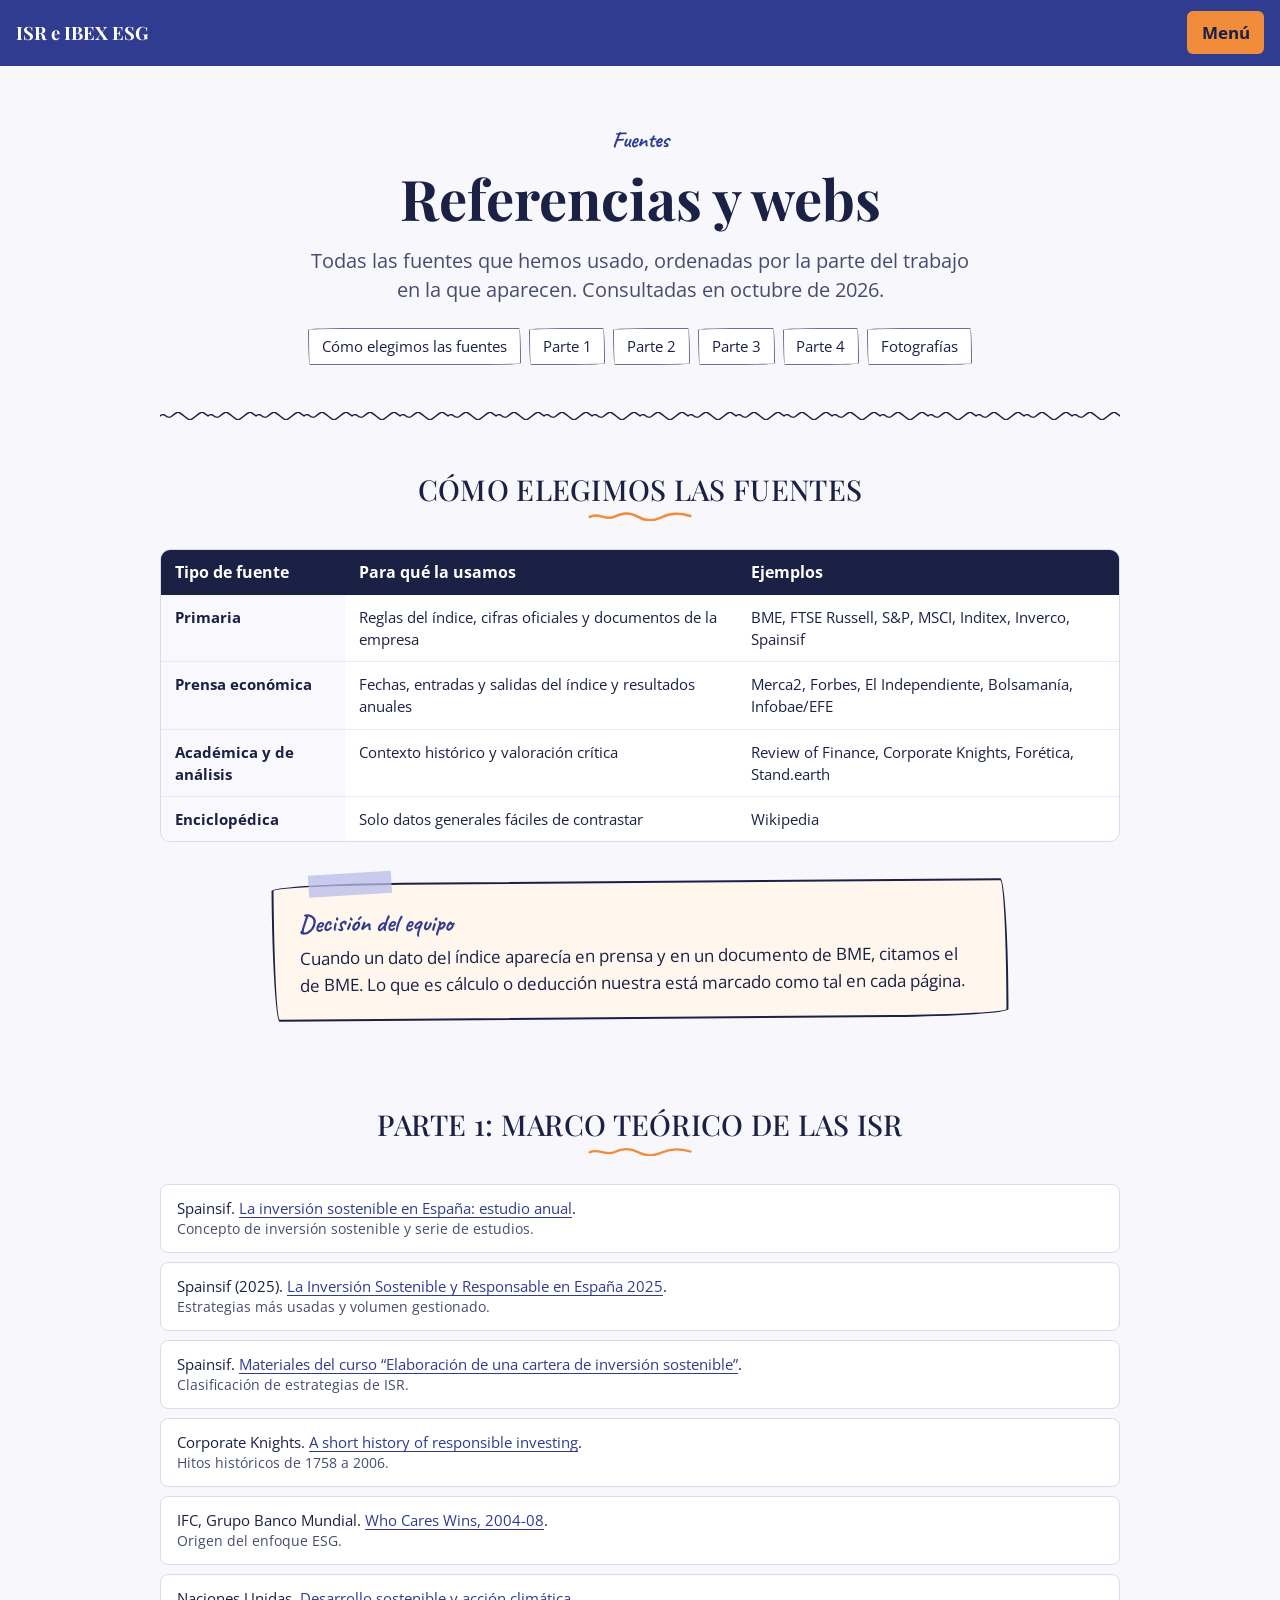
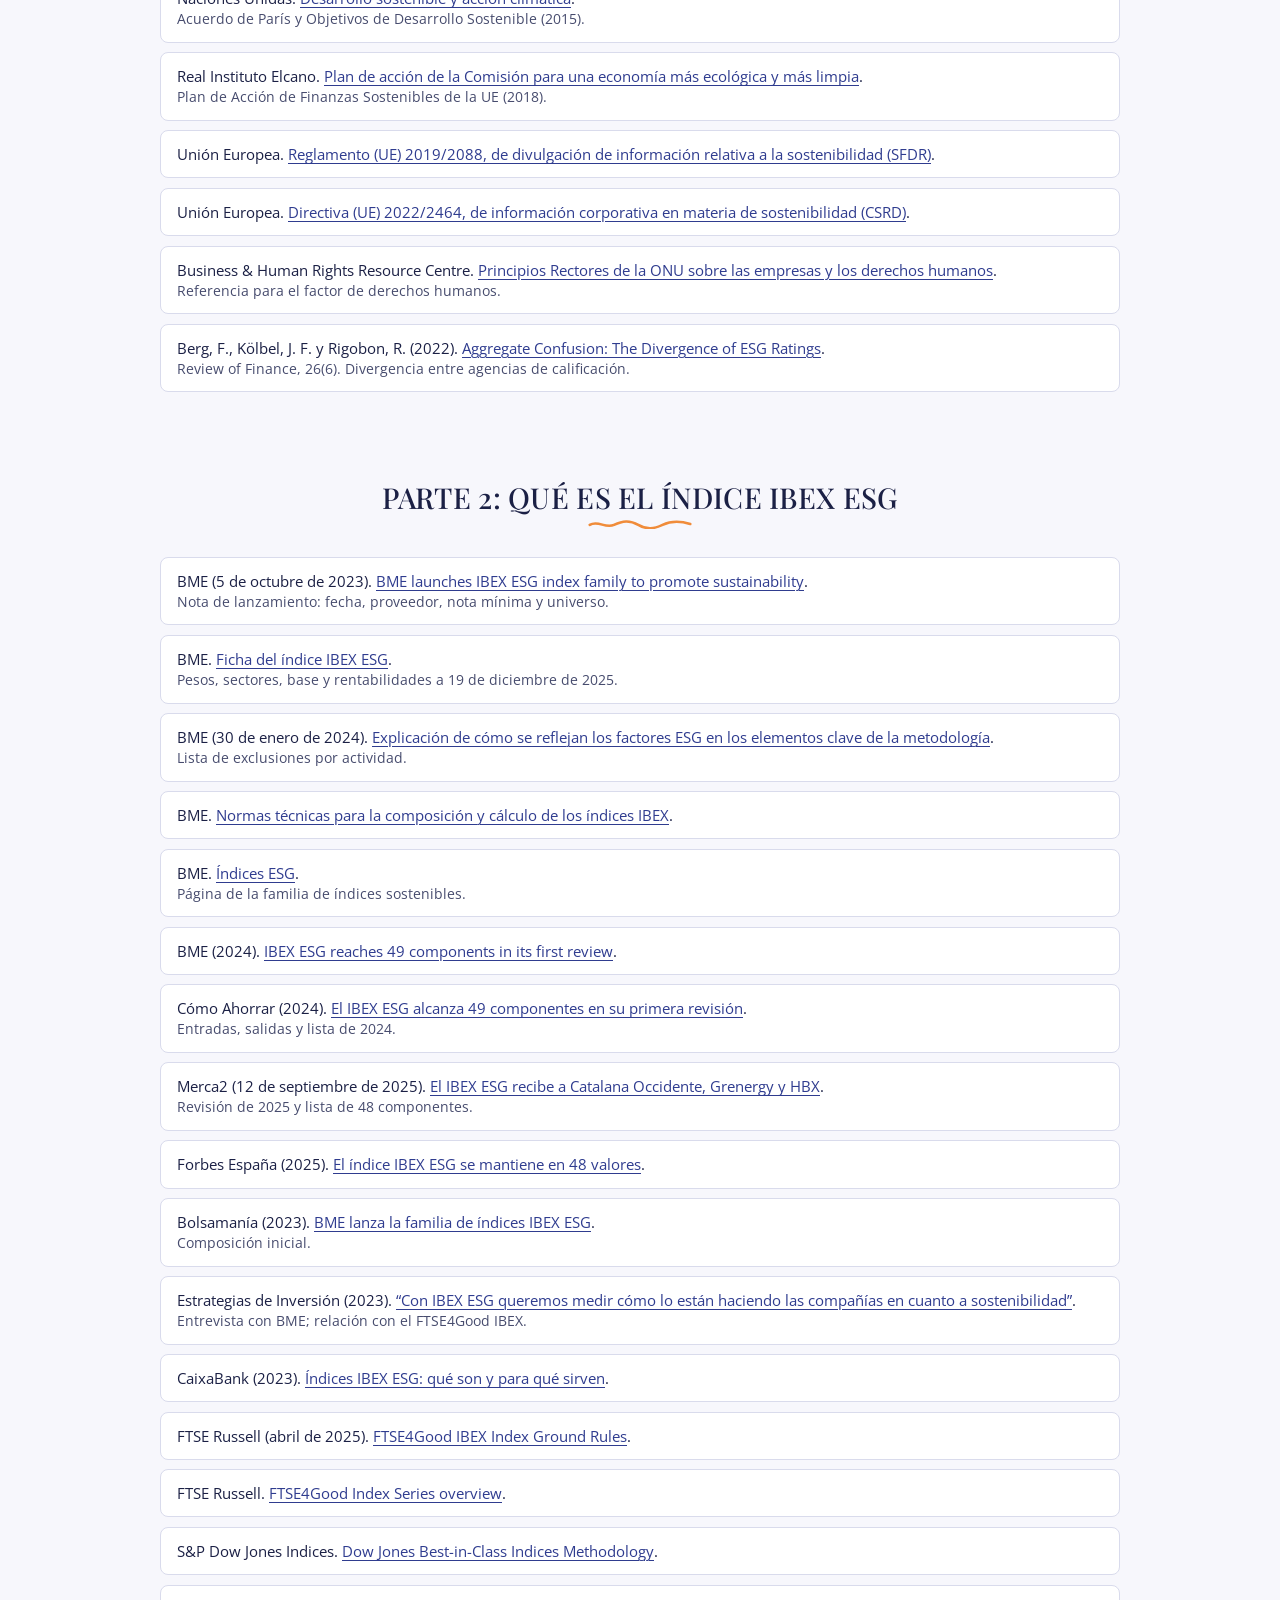
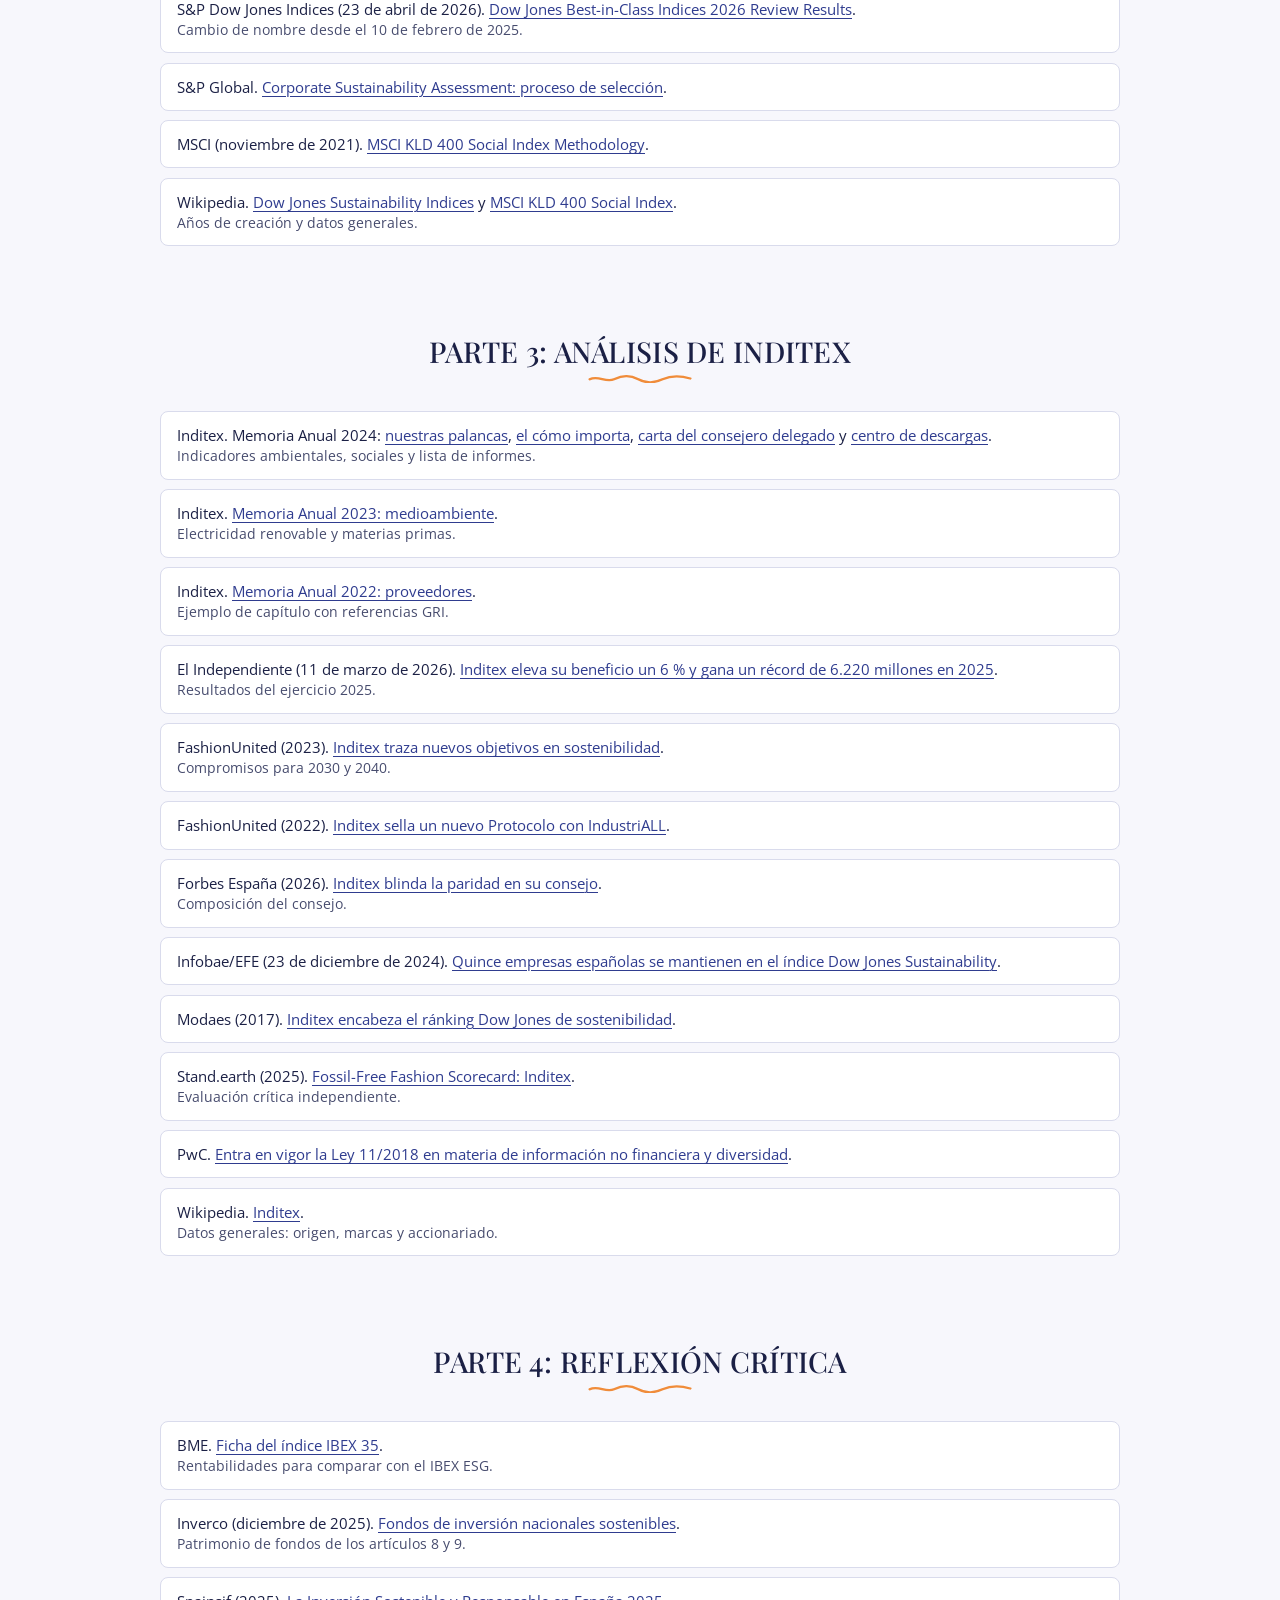
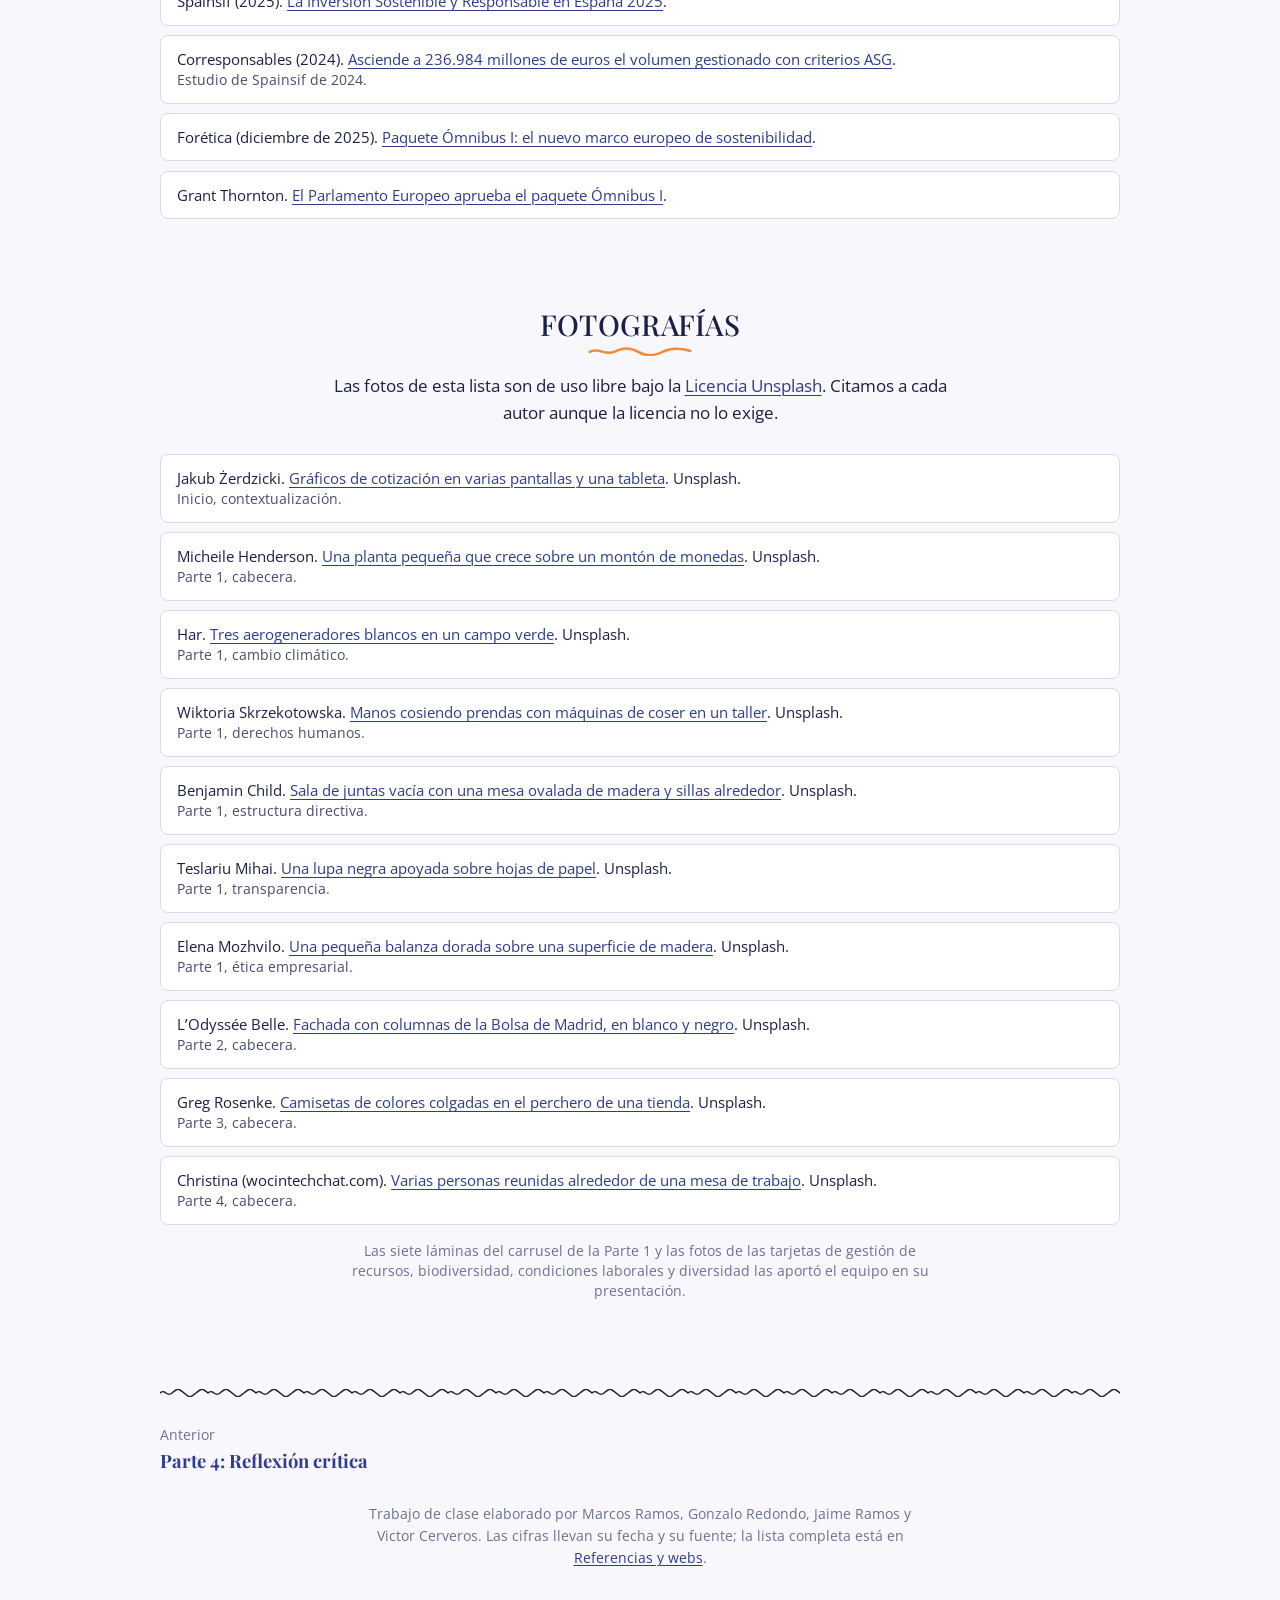
<file: referencias.html>
<!doctype html>
<html lang="es">
<head>
<meta charset="utf-8">
<meta name="viewport" content="width=device-width, initial-scale=1">
<title>Referencias y webs | ISR e IBEX ESG</title>
<meta name="description" content="Fuentes consultadas para el trabajo sobre ISR e IBEX ESG.">
<link rel="preconnect" href="https://fonts.googleapis.com">
<link rel="preconnect" href="https://fonts.gstatic.com" crossorigin>
<link rel="preload" as="style" href="https://fonts.googleapis.com/css2?family=Caveat:wght@500..700&family=Open+Sans:ital,wght@0,400..800;1,400&family=Playfair+Display:ital,wght@0,500..700;1,600&display=swap" onload="this.onload=null;this.rel='stylesheet'">
<noscript><link rel="stylesheet" href="https://fonts.googleapis.com/css2?family=Caveat:wght@500..700&family=Open+Sans:ital,wght@0,400..800;1,400&family=Playfair+Display:ital,wght@0,500..700;1,600&display=swap"></noscript>
<link rel="stylesheet" href="assets/estilos.css?v=0640c750">
</head>
<body>
<a class="saltar" href="#contenido">Saltar al contenido</a>
<header class="rail" data-abierto="false">
  <a class="rail__titulo" href="index.html">ISR e IBEX ESG<span>Cómo mide la Bolsa española la sostenibilidad de sus empresas</span></a>
  <button class="menu-boton" type="button" aria-expanded="false" aria-controls="menu">Menú</button>
  <nav id="menu" aria-label="Secciones del trabajo">
    <ul>
      <li><a href="index.html"><small>Inicio</small><span class="largo">Contexto y objetivos</span><span class="breve" aria-hidden="true">Contexto</span></a></li>
      <li><a href="parte-1-isr.html"><small>Parte 1</small><span class="largo">Marco teórico de las ISR</span><span class="breve" aria-hidden="true">Marco teórico</span></a></li>
      <li><a href="parte-2-ibex-esg.html"><small>Parte 2</small><span class="largo">Qué es el índice IBEX ESG</span><span class="breve" aria-hidden="true">Índice IBEX ESG</span></a></li>
      <li><a href="parte-3-inditex.html"><small>Parte 3</small><span class="largo">Análisis de empresa: Inditex</span><span class="breve" aria-hidden="true">Inditex</span></a></li>
      <li><a href="parte-4-reflexion.html"><small>Parte 4</small><span class="largo">Reflexión crítica</span><span class="breve" aria-hidden="true">Reflexión crítica</span></a></li>
      <li><a href="referencias.html" aria-current="page"><small>Fuentes</small><span class="largo">Referencias y webs</span><span class="breve" aria-hidden="true">Referencias</span></a></li>
    </ul>
  </nav>
  <p class="rail__pie"><strong>Equipo</strong><br>Marcos Ramos, Gonzalo Redondo, Jaime Ramos y Victor Cerveros<br><br>Sostenibilidad, UD1, Actividad 1<br>Datos consultados en octubre de 2026</p>
</header>
<div class="pagina">
<main class="contenido" id="contenido">
<header class="cabecera">
  <p class="parte">Fuentes</p>
  <h1>Referencias y webs</h1>
  <p class="entradilla">Todas las fuentes que hemos usado, ordenadas por la parte del trabajo en la que aparecen. Consultadas en octubre de 2026.</p>
  <ul class="indice-pagina">
    <li><a href="#ref-criterio">Cómo elegimos las fuentes</a></li>
    <li><a href="#ref-1">Parte 1</a></li>
    <li><a href="#ref-2">Parte 2</a></li>
    <li><a href="#ref-3">Parte 3</a></li>
    <li><a href="#ref-4">Parte 4</a></li>
    <li><a href="#ref-fotos">Fotografías</a></li>
  </ul>
</header>

<section class="seccion" id="ref-criterio">
  <h2>Cómo elegimos las fuentes</h2>
  <div class="tabla">
    <table>
      <thead>
        <tr><th scope="col">Tipo de fuente</th><th scope="col">Para qué la usamos</th><th scope="col">Ejemplos</th></tr>
      </thead>
      <tbody>
        <tr><th scope="row">Primaria</th><td>Reglas del índice, cifras oficiales y documentos de la empresa</td><td>BME, FTSE Russell, S&amp;P, MSCI, Inditex, Inverco, Spainsif</td></tr>
        <tr><th scope="row">Prensa económica</th><td>Fechas, entradas y salidas del índice y resultados anuales</td><td>Merca2, Forbes, El Independiente, Bolsamanía, Infobae/EFE</td></tr>
        <tr><th scope="row">Académica y de análisis</th><td>Contexto histórico y valoración crítica</td><td>Review of Finance, Corporate Knights, Forética, Stand.earth</td></tr>
        <tr><th scope="row">Enciclopédica</th><td>Solo datos generales fáciles de contrastar</td><td>Wikipedia</td></tr>
      </tbody>
    </table>
  </div>
  <div class="decision">
    <h4>Decisión del equipo</h4>
    <p>Cuando un dato del índice aparecía en prensa y en un documento de BME, citamos el de BME. Lo que es cálculo o deducción nuestra está marcado como tal en cada página.</p>
  </div>
</section>

<section class="seccion" id="ref-1">
  <h2>Parte 1: Marco teórico de las ISR</h2>
  <ul class="refs">
    <li>Spainsif. <a href="https://www.spainsif.es/la-inversion-sostenible-en-espana/">La inversión sostenible en España: estudio anual</a>.<em>Concepto de inversión sostenible y serie de estudios.</em></li>
    <li>Spainsif (2025). <a href="https://www.spainsif.es/estudio-spainsif-2025/">La Inversión Sostenible y Responsable en España 2025</a>.<em>Estrategias más usadas y volumen gestionado.</em></li>
    <li>Spainsif. <a href="https://mooc.spainsif.es/pluginfile.php/78/mod_resource/content/3/Diapositivas%20M3%20t4.pdf">Materiales del curso “Elaboración de una cartera de inversión sostenible”</a>.<em>Clasificación de estrategias de ISR.</em></li>
    <li>Corporate Knights. <a href="https://corporateknights.com/responsible-investing/a-short-history-of-responsible-investing/">A short history of responsible investing</a>.<em>Hitos históricos de 1758 a 2006.</em></li>
    <li>IFC, Grupo Banco Mundial. <a href="https://documents1.worldbank.org/curated/fr/444801491483640669/pdf/113850-BRI-IFC-Breif-whocares-PUBLIC.pdf">Who Cares Wins, 2004-08</a>.<em>Origen del enfoque ESG.</em></li>
    <li>Naciones Unidas. <a href="https://www.un.org/es/development/">Desarrollo sostenible y acción climática</a>.<em>Acuerdo de París y Objetivos de Desarrollo Sostenible (2015).</em></li>
    <li>Real Instituto Elcano. <a href="https://www.realinstitutoelcano.org/comentarios/plan-de-accion-comision-economia-ecologica-limpia/">Plan de acción de la Comisión para una economía más ecológica y más limpia</a>.<em>Plan de Acción de Finanzas Sostenibles de la UE (2018).</em></li>
    <li>Unión Europea. <a href="https://eur-lex.europa.eu/legal-content/ES/TXT/?uri=CELEX:32019R2088">Reglamento (UE) 2019/2088, de divulgación de información relativa a la sostenibilidad (SFDR)</a>.</li>
    <li>Unión Europea. <a href="https://eur-lex.europa.eu/legal-content/ES/TXT/?uri=CELEX:32022L2464">Directiva (UE) 2022/2464, de información corporativa en materia de sostenibilidad (CSRD)</a>.</li>
    <li>Business &amp; Human Rights Resource Centre. <a href="https://www.business-humanrights.org/es/big-issues/un-guiding-principles-on-business-human-rights/">Principios Rectores de la ONU sobre las empresas y los derechos humanos</a>.<em>Referencia para el factor de derechos humanos.</em></li>
    <li>Berg, F., Kölbel, J. F. y Rigobon, R. (2022). <a href="https://academic.oup.com/rof/article/26/6/1315/6590670">Aggregate Confusion: The Divergence of ESG Ratings</a>. <em>Review of Finance, 26(6). Divergencia entre agencias de calificación.</em></li>
  </ul>
</section>

<section class="seccion" id="ref-2">
  <h2>Parte 2: Qué es el índice IBEX ESG</h2>
  <ul class="refs">
    <li>BME (5 de octubre de 2023). <a href="https://www.bolsasymercados.es/en/media/press-releases/2023/bme-launches-ibex-esg-index-family-to-promote-sustainability.html">BME launches IBEX ESG index family to promote sustainability</a>.<em>Nota de lanzamiento: fecha, proveedor, nota mínima y universo.</em></li>
    <li>BME. <a href="https://www.bolsasymercados.es/dam/descargas/indices/factsheet-ibex-esg-es.pdf">Ficha del índice IBEX ESG</a>.<em>Pesos, sectores, base y rentabilidades a 19 de diciembre de 2025.</em></li>
    <li>BME (30 de enero de 2024). <a href="https://www.bolsasymercados.es/dam/descargas/indices/regulacion/explicacion-como-reflejan-factores-esg-elementos-clave-metodologia-indices-referencia.pdf">Explicación de cómo se reflejan los factores ESG en los elementos clave de la metodología</a>.<em>Lista de exclusiones por actividad.</em></li>
    <li>BME. <a href="https://www.bolsasymercados.es/bme-exchange/docs/docsSubidos/Indices/Regulacion/Normas_Indices_Ibex_esp.pdf">Normas técnicas para la composición y cálculo de los índices IBEX</a>.</li>
    <li>BME. <a href="https://www.bolsasymercados.es/es/bme-exchange/indices/esg.html">Índices ESG</a>.<em>Página de la familia de índices sostenibles.</em></li>
    <li>BME (2024). <a href="https://www.bolsasymercados.es/en/media/press-releases/2024/ibex-esg-reaches-49-components-in-its-first-review.html">IBEX ESG reaches 49 components in its first review</a>.</li>
    <li>Cómo Ahorrar (2024). <a href="https://www.comoahorrar.es/el-ibex-esg-alcanza-49-componentes-en-su-primera-revision/">El IBEX ESG alcanza 49 componentes en su primera revisión</a>.<em>Entradas, salidas y lista de 2024.</em></li>
    <li>Merca2 (12 de septiembre de 2025). <a href="https://www.merca2.es/2025/09/12/ibex-esg-catalana-grenergy-hbx-2230725/">El IBEX ESG recibe a Catalana Occidente, Grenergy y HBX</a>.<em>Revisión de 2025 y lista de 48 componentes.</em></li>
    <li>Forbes España (2025). <a href="https://forbes.es/economia/796920/el-indice-ibex-esg-se-mantiene-en-48-valores-tras-la-sustitucion-de-dominion-ence-y-tubacex/">El índice IBEX ESG se mantiene en 48 valores</a>.</li>
    <li>Bolsamanía (2023). <a href="https://www.bolsamania.com/noticias/mercados/bme-familia-indices-ibex-esg-promover-sostenibilidad--14880552.html">BME lanza la familia de índices IBEX ESG</a>.<em>Composición inicial.</em></li>
    <li>Estrategias de Inversión (2023). <a href="https://www.estrategiasdeinversion.com/analisis/bolsa-y-mercados/el-experto-opina/con-ibex-esg-queremos-medir-como-lo-estan-haciendo-n-653761">“Con IBEX ESG queremos medir cómo lo están haciendo las compañías en cuanto a sostenibilidad”</a>.<em>Entrevista con BME; relación con el FTSE4Good IBEX.</em></li>
    <li>CaixaBank (2023). <a href="https://blog.caixabank.es/blogcaixabank/ibex-esg-que-es/">Índices IBEX ESG: qué son y para qué sirven</a>.</li>
    <li>FTSE Russell (abril de 2025). <a href="https://www.lseg.com/content/dam/ftse-russell/en_us/documents/ground-rules/ftse4good-ibex-index-ground-rules.pdf">FTSE4Good IBEX Index Ground Rules</a>.</li>
    <li>FTSE Russell. <a href="https://www.lseg.com/content/dam/ftse-russell/en_us/documents/other/ftse4good-index-series-overview.pdf">FTSE4Good Index Series overview</a>.</li>
    <li>S&amp;P Dow Jones Indices. <a href="https://spglobal.com/spdji/en/methodology/article/dow-jones-best-in-class-indices-methodology/">Dow Jones Best-in-Class Indices Methodology</a>.</li>
    <li>S&amp;P Dow Jones Indices (23 de abril de 2026). <a href="https://press.spglobal.com/2026-04-23-S-P-Dow-Jones-Indices-Announces-Dow-Jones-Best-in-Class-Indices-2026-Review-Results">Dow Jones Best-in-Class Indices 2026 Review Results</a>.<em>Cambio de nombre desde el 10 de febrero de 2025.</em></li>
    <li>S&amp;P Global. <a href="https://www.spglobal.com/esg/csa/yearbook/selection-process/index">Corporate Sustainability Assessment: proceso de selección</a>.</li>
    <li>MSCI (noviembre de 2021). <a href="https://www.msci.com/eqb/methodology/meth_docs/MSCI_KLD_400_Social_Index_Methodology_Nov2021.pdf">MSCI KLD 400 Social Index Methodology</a>.</li>
    <li>Wikipedia. <a href="https://en.wikipedia.org/wiki/Dow_Jones_Sustainability_Indices">Dow Jones Sustainability Indices</a> y <a href="https://en.wikipedia.org/wiki/MSCI_KLD_400_Social_Index">MSCI KLD 400 Social Index</a>.<em>Años de creación y datos generales.</em></li>
  </ul>
</section>

<section class="seccion" id="ref-3">
  <h2>Parte 3: Análisis de Inditex</h2>
  <ul class="refs">
    <li>Inditex. Memoria Anual 2024: <a href="https://static.inditex.com/annualreport2024/en/our-drivers">nuestras palancas</a>, <a href="https://static.inditex.com/annualreport2024/en/the-how-matters">el cómo importa</a>, <a href="https://static.inditex.com/annualreport2024/en/ceo-statement">carta del consejero delegado</a> y <a href="https://static.inditex.com/annualreport2024/en/download-center">centro de descargas</a>.<em>Indicadores ambientales, sociales y lista de informes.</em></li>
    <li>Inditex. <a href="https://annualreport2023.inditex.com/medioambiente">Memoria Anual 2023: medioambiente</a>.<em>Electricidad renovable y materias primas.</em></li>
    <li>Inditex. <a href="https://static.inditex.com/annual_report_2022/pdf/PROVEEDORES.pdf">Memoria Anual 2022: proveedores</a>.<em>Ejemplo de capítulo con referencias GRI.</em></li>
    <li>El Independiente (11 de marzo de 2026). <a href="https://www.elindependiente.com/economia/2026/03/11/inditex-beneficio-record-6220-millones-2025/">Inditex eleva su beneficio un 6&nbsp;% y gana un récord de 6.220 millones en 2025</a>.<em>Resultados del ejercicio 2025.</em></li>
    <li>FashionUnited (2023). <a href="https://fashionunited.es/noticias/empresas/inditex-traza-nuevos-objetivos-en-sostenibilidad-sera-cero-emisiones-netas-para-2040/2023071241205">Inditex traza nuevos objetivos en sostenibilidad</a>.<em>Compromisos para 2030 y 2040.</em></li>
    <li>FashionUnited (2022). <a href="https://fashionunited.es/noticias/empresas/inditex-sella-un-nuevo-protocolo-con-industriall-para-reforzar-los-derechos-laborales-en-su-cadena-de-valor/2022100439560">Inditex sella un nuevo Protocolo con IndustriALL</a>.</li>
    <li>Forbes España (2026). <a href="https://forbes.es/forbes-women/972486/inditex-sube-20-sueldo-marta-ortega-blinda-paridad-consejo/">Inditex blinda la paridad en su consejo</a>.<em>Composición del consejo.</em></li>
    <li>Infobae/EFE (23 de diciembre de 2024). <a href="https://www.infobae.com/america/agencias/2024/12/23/un-total-de-15-empresas-espanolas-se-mantienen-un-ano-mas-en-el-indice-dow-jones-sustainability/">Quince empresas españolas se mantienen en el índice Dow Jones Sustainability</a>.</li>
    <li>Modaes (2017). <a href="https://www.modaes.com/back-stage/inditex-saca-partido-a-su-apuesta-eco-y-encabeza-el-ranking-dow-jones-de-sostenibilidad">Inditex encabeza el ránking Dow Jones de sostenibilidad</a>.</li>
    <li>Stand.earth (2025). <a href="https://stand.earth/fashion/companies/inditex/scorecard/">Fossil-Free Fashion Scorecard: Inditex</a>.<em>Evaluación crítica independiente.</em></li>
    <li>PwC. <a href="https://periscopiofiscalylegal.pwc.es/ley-de-informacion-no-financiera-y-diversidad/">Entra en vigor la Ley 11/2018 en materia de información no financiera y diversidad</a>.</li>
    <li>Wikipedia. <a href="https://en.wikipedia.org/wiki/Inditex">Inditex</a>.<em>Datos generales: origen, marcas y accionariado.</em></li>
  </ul>
</section>

<section class="seccion" id="ref-4">
  <h2>Parte 4: Reflexión crítica</h2>
  <ul class="refs">
    <li>BME. <a href="https://www.bolsasymercados.es/dam/descargas/indices/factsheet-ibex-35-es.pdf">Ficha del índice IBEX 35</a>.<em>Rentabilidades para comparar con el IBEX ESG.</em></li>
    <li>Inverco (diciembre de 2025). <a href="https://www.inverco.es/notas-de-prensa/fondos-de-inversion-nacionales-sostenibles-diciembre-2025/">Fondos de inversión nacionales sostenibles</a>.<em>Patrimonio de fondos de los artículos 8 y 9.</em></li>
    <li>Spainsif (2025). <a href="https://www.spainsif.es/estudio-spainsif-2025/">La Inversión Sostenible y Responsable en España 2025</a>.</li>
    <li>Corresponsables (2024). <a href="https://www.corresponsables.com/actualidad/social/asciende-a-236-984-millones-de-euros-el-volumen-de-activos-gestionados-con-criterios-asg-por-gestoras-espanolas">Asciende a 236.984 millones de euros el volumen gestionado con criterios ASG</a>.<em>Estudio de Spainsif de 2024.</em></li>
    <li>Forética (diciembre de 2025). <a href="https://foretica.org/en/blog/2025/12/paquete-omnibus-i-claves-del-nuevo-marco-europeo-de-sostenibilidad-y-su-impacto-en-las-empresas/">Paquete Ómnibus I: el nuevo marco europeo de sostenibilidad</a>.</li>
    <li>Grant Thornton. <a href="https://www.grantthornton.es/perspectivas/auditoria/omnibus-i-aprobado-sostenibilidad-y-diligencia-debida/">El Parlamento Europeo aprueba el paquete Ómnibus I</a>.</li>
  </ul>
</section>

<section class="seccion" id="ref-fotos">
  <h2>Fotografías</h2>
  <p>Las fotos de esta lista son de uso libre bajo la <a href="https://unsplash.com/license">Licencia Unsplash</a>. Citamos a cada autor aunque la licencia no lo exige.</p>
  <ul class="refs">
    <li>Jakub Żerdzicki. <a href="https://unsplash.com/photos/trading-charts-displayed-on-multiple-screens-and-tablet-vKNRKjSNbTo">Gráficos de cotización en varias pantallas y una tableta</a>. Unsplash.<em>Inicio, contextualización.</em></li>
    <li>Micheile Henderson. <a href="https://unsplash.com/photos/green-plant-on-brown-round-coins-lZ_4nPFKcV8">Una planta pequeña que crece sobre un montón de monedas</a>. Unsplash.<em>Parte 1, cabecera.</em></li>
    <li>Har. <a href="https://unsplash.com/photos/three-white-wind-turbines-on-green-field-91fBfc7B4GE">Tres aerogeneradores blancos en un campo verde</a>. Unsplash.<em>Parte 1, cambio climático.</em></li>
    <li>Wiktoria Skrzekotowska. <a href="https://unsplash.com/photos/people-are-sewing-clothes-with-sewing-machines-6Zh87jbMSEA">Manos cosiendo prendas con máquinas de coser en un taller</a>. Unsplash.<em>Parte 1, derechos humanos.</em></li>
    <li>Benjamin Child. <a href="https://unsplash.com/photos/oval-brown-wooden-conference-table-and-chairs-inside-conference-room-GWe0dlVD9e0">Sala de juntas vacía con una mesa ovalada de madera y sillas alrededor</a>. Unsplash.<em>Parte 1, estructura directiva.</em></li>
    <li>Teslariu Mihai. <a href="https://unsplash.com/photos/black-magnifying-glass-on-white-printer-paper-O7LDeH0Qo_0">Una lupa negra apoyada sobre hojas de papel</a>. Unsplash.<em>Parte 1, transparencia.</em></li>
    <li>Elena Mozhvilo. <a href="https://unsplash.com/photos/j06gLuKK0GM">Una pequeña balanza dorada sobre una superficie de madera</a>. Unsplash.<em>Parte 1, ética empresarial.</em></li>
    <li>L’Odyssée Belle. <a href="https://unsplash.com/photos/a-black-and-white-photo-of-a-building-with-columns-m1vk1Rn0my8">Fachada con columnas de la Bolsa de Madrid, en blanco y negro</a>. Unsplash.<em>Parte 2, cabecera.</em></li>
    <li>Greg Rosenke. <a href="https://unsplash.com/photos/a-rack-of-shirts-hanging-on-a-rack-in-a-store-hWdzH8YY8kk">Camisetas de colores colgadas en el perchero de una tienda</a>. Unsplash.<em>Parte 3, cabecera.</em></li>
    <li>Christina (wocintechchat.com). <a href="https://unsplash.com/photos/people-having-meeting-on-rectangular-brown-table-ftCWdZOFZqo">Varias personas reunidas alrededor de una mesa de trabajo</a>. Unsplash.<em>Parte 4, cabecera.</em></li>
  </ul>
  <p class="fuente">Las siete láminas del carrusel de la Parte 1 y las fotos de las tarjetas de gestión de recursos, biodiversidad, condiciones laborales y diversidad las aportó el equipo en su presentación.</p>
</section>

<nav class="siguiente" aria-label="Página anterior y siguiente"><a href="parte-4-reflexion.html"><small>Anterior</small>Parte 4: Reflexión crítica</a></nav>
<p class="pie">Trabajo de clase elaborado por Marcos Ramos, Gonzalo Redondo, Jaime Ramos y Victor Cerveros. Las cifras llevan su fecha y su fuente; la lista completa está en <a href="referencias.html">Referencias y webs</a>.</p>
</main>
</div>
<script src="assets/sitio.js?v=0640c750" defer></script>
</body>
</html>
</file>
<file: assets/estilos.css>
/* ISR e IBEX ESG — hoja de estilos del sitio
   Paleta del grupo: azul índigo, naranja y lavanda sobre blanco.
   Títulos en Playfair Display y texto en Open Sans. */

:root {
  --papel: #f7f7fc;
  --hoja: #ffffff;
  --tinta: #1b2045;
  --tinta-2: #474c6e;
  --tinta-3: #6c7193;
  --pino: #2f3c8f;
  --pino-2: #3f4eb0;
  --azul-titulo: #1f3d7a;
  --lavanda: #b9bde8;
  --lavanda-suave: #eceefb;
  --linea: #d9dbec;
  --linea-2: #e9eaf5;
  --e: #b9bde8;
  --s: #2f3c8f;
  --g: #f08c3a;
  --e-suave: #eceefb;
  --s-suave: #e3e6f6;
  --g-suave: #fdebdc;
  --marca: #f08c3a;
  --marca-suave: #fdebdc;
  --corte: #b3261e;
  --corte-suave: #fbe7e4;
  --display: "Playfair Display", Georgia, "Times New Roman", serif;
  --texto: "Open Sans", "Segoe UI", Roboto, Helvetica, Arial, sans-serif;
  --ancho-rail: 17.5rem;
  color-scheme: light;
}

*, *::before, *::after { box-sizing: border-box; }

html { scroll-behavior: smooth; -webkit-text-size-adjust: 100%; }

body {
  margin: 0;
  background: var(--papel);
  color: var(--tinta);
  font-family: var(--texto);
  font-size: 1.0625rem;
  line-height: 1.6;
}

img, svg { max-width: 100%; }

a { color: var(--pino); text-decoration-thickness: 1px; text-underline-offset: 0.18em; }
a:hover { color: var(--pino-2); text-decoration-thickness: 2px; }

:focus-visible { outline: 3px solid var(--s); outline-offset: 2px; border-radius: 2px; }

.saltar {
  position: absolute; left: -999rem; top: 0;
  background: var(--marca); color: var(--tinta); padding: 0.6rem 1rem; z-index: 50;
}
.saltar:focus { left: 0.5rem; top: 0.5rem; }

/* ---------- Estructura: rail lateral + contenido ---------- */

.rail {
  position: fixed; inset: 0 auto 0 0;
  width: var(--ancho-rail);
  background: var(--pino);
  color: #eef0fb;
  padding: 1.75rem 1.25rem 1.25rem;
  display: flex; flex-direction: column; gap: 1.5rem;
  overflow-y: auto;
}

.rail__titulo {
  font-family: var(--display);
  font-weight: 700;
  font-size: 1.45rem;
  line-height: 1.1;
  color: #fff;
  text-decoration: none;
  display: block;
}
.rail__titulo span { display: block; font-family: var(--texto); font-weight: 400; font-size: 0.875rem; line-height: 1.35; color: #c3c8ee; margin-top: 0.5rem; }

.rail nav ul { list-style: none; margin: 0; padding: 0; display: grid; gap: 0.15rem; }
.rail nav a {
  display: grid; grid-template-columns: 4.6rem 1fr; gap: 0.5rem; align-items: baseline;
  padding: 0.55rem 0.6rem;
  color: #eef0fb; text-decoration: none; border-radius: 6px;
  font-size: 0.97rem; line-height: 1.3;
}
.rail nav a small { color: #b3b9e6; font-size: 0.8rem; }
.rail nav a:hover { background: rgba(255, 255, 255, 0.09); color: #fff; }
.rail nav a[aria-current="page"] { background: var(--marca); color: var(--tinta); font-weight: 700; }
.rail nav a[aria-current="page"] small { color: #3a2a14; }

.rail__pie { margin-top: auto; font-size: 0.8rem; line-height: 1.45; color: #c3c8ee; }
.rail__pie strong { color: #fff; font-weight: 700; }

.menu-boton { display: none; }

.pagina { margin-left: var(--ancho-rail); min-width: 0; }
.contenido { max-width: 62rem; padding: 3rem 3rem 4rem; }

/* ---------- Tipografía ---------- */

h1, h2, h3, h4 { font-family: var(--display); line-height: 1.12; margin: 0; text-wrap: balance; }
h1 { font-size: clamp(2.1rem, 4.6vw, 3.5rem); font-weight: 800; letter-spacing: -0.02em; }
h2 { font-size: clamp(1.55rem, 2.8vw, 2.1rem); font-weight: 700; letter-spacing: -0.01em; }
h3 { font-size: 1.3rem; font-weight: 700; }
h4 { font-size: 1.05rem; font-weight: 700; font-family: var(--texto); line-height: 1.3; }

p { margin: 0; max-width: 68ch; }
p + p { margin-top: 0.8rem; }
ul, ol { max-width: 68ch; padding-left: 1.2rem; margin: 0; }
li + li { margin-top: 0.35rem; }

.entradilla { font-size: 1.22rem; line-height: 1.5; color: var(--tinta-2); max-width: 58ch; }

.cabecera { padding-bottom: 2rem; border-bottom: 2px solid var(--tinta); margin-bottom: 2.5rem; }
.cabecera .parte { font-family: var(--display); font-weight: 600; font-size: 1.05rem; color: var(--pino); margin-bottom: 0.6rem; }
.cabecera h1 + .entradilla { margin-top: 1rem; }

.indice-pagina { margin-top: 1.5rem; display: flex; flex-wrap: wrap; gap: 0.5rem; padding: 0; list-style: none; max-width: none; }
.indice-pagina li { margin: 0; }
.indice-pagina a { display: inline-block; padding: 0.35rem 0.8rem; border: 1px solid var(--linea); border-radius: 999px; background: var(--hoja); text-decoration: none; font-size: 0.93rem; color: var(--tinta); }
.indice-pagina a:hover { border-color: var(--pino); color: var(--pino); }

.seccion { margin-top: 3.5rem; scroll-margin-top: 1.5rem; }
.seccion > h2 { margin-bottom: 1rem; }
.apartado { margin-top: 2.4rem; scroll-margin-top: 1.5rem; }
.apartado > h3 { margin-bottom: 0.8rem; }
.apartado > h3 .de-enunciado, .seccion > h2 .de-enunciado { color: var(--pino); }

.nota { font-size: 0.9rem; color: var(--tinta-2); }
.fuente { margin-top: 0.6rem; font-size: 0.86rem; line-height: 1.45; color: var(--tinta-3); max-width: none; }
.fuente a { color: var(--tinta-2); }

/* ---------- Bloques ---------- */

.hoja { background: var(--hoja); border: 1px solid var(--linea); border-radius: 10px; padding: 1.4rem 1.5rem; }
.hoja + .hoja { margin-top: 1rem; }

.definicion { background: var(--pino); color: #fff; border-radius: 10px; padding: 1.6rem 1.75rem; }
.definicion p { font-family: var(--display); font-weight: 500; font-size: 1.32rem; line-height: 1.35; max-width: 46ch; }
.definicion .fuente { color: #c3c8ee; }
.definicion .fuente a { color: #eef0fb; }

.decision { background: var(--marca-suave); border-left: 8px solid var(--marca); border-radius: 0 10px 10px 0; padding: 1.2rem 1.4rem; margin-top: 1.4rem; }
.decision h4 { margin-bottom: 0.4rem; }
.decision ul { margin-top: 0.5rem; }

.aviso { background: var(--corte-suave); border-left: 8px solid var(--corte); border-radius: 0 10px 10px 0; padding: 1.2rem 1.4rem; margin-top: 1.4rem; }
.aviso h4 { margin-bottom: 0.4rem; }

.rejilla { display: grid; gap: 1rem; margin-top: 1.2rem; }
.rejilla--2 { grid-template-columns: repeat(2, minmax(0, 1fr)); }
.rejilla--3 { grid-template-columns: repeat(3, minmax(0, 1fr)); }
.rejilla--4 { grid-template-columns: repeat(4, minmax(0, 1fr)); }

.rasgo { background: var(--hoja); border: 1px solid var(--linea); border-radius: 10px; padding: 1rem 1.1rem; }
.rasgo h4 { margin-bottom: 0.3rem; }
.rasgo p { font-size: 0.95rem; color: var(--tinta-2); }

/* Pilares E, S, G: el color identifica el pilar en todo el sitio, siempre junto a su letra */
.pilar { background: var(--hoja); border: 1px solid var(--linea); border-top: 8px solid var(--pilar, var(--tinta)); border-radius: 10px; padding: 1.2rem 1.25rem 1.3rem; }
.pilar--e { --pilar: var(--e); --pilar-suave: var(--e-suave); }
.pilar--s { --pilar: var(--s); --pilar-suave: var(--s-suave); }
.pilar--g { --pilar: var(--g); --pilar-suave: var(--g-suave); }
.pilar__cab { display: flex; align-items: center; gap: 0.7rem; margin-bottom: 0.8rem; }
.letra { flex: none; width: 2.5rem; height: 2.5rem; border-radius: 50%; background: var(--pilar, var(--tinta)); color: #fff; display: grid; place-items: center; font-family: var(--display); font-weight: 800; font-size: 1.3rem; }
.letra--e { --pilar: var(--e); } .letra--s { --pilar: var(--s); } .letra--g { --pilar: var(--g); }
.letra--mini { width: 1.5rem; height: 1.5rem; font-size: 0.85rem; display: inline-grid; vertical-align: -0.3em; margin-right: 0.3rem; }
.pilar h3 { font-size: 1.2rem; }
.pilar dl { margin: 0; display: grid; gap: 0.75rem; }
.pilar dt { font-weight: 700; }
.pilar dd { margin: 0.1rem 0 0; font-size: 0.95rem; color: var(--tinta-2); }
.pilar .indicador { display: inline-block; margin-top: 0.35rem; background: var(--pilar-suave); border-radius: 6px; padding: 0.15rem 0.5rem; font-size: 0.86rem; color: var(--tinta); }
.pilar ul { padding-left: 1.1rem; font-size: 0.97rem; }

/* ---------- Tablas ---------- */

.tabla { overflow-x: auto; margin-top: 1.2rem; border: 1px solid var(--linea); border-radius: 10px; background: var(--hoja); }
.tabla table { border-collapse: collapse; width: 100%; min-width: 34rem; font-size: 0.95rem; line-height: 1.45; }
.tabla--ancha table { min-width: 52rem; }
.tabla th, .tabla td { text-align: left; vertical-align: top; padding: 0.7rem 0.9rem; border-bottom: 1px solid var(--linea-2); }
.tabla thead th { background: var(--tinta); color: #fff; font-family: var(--display); font-weight: 600; font-size: 0.98rem; border-bottom: 0; }
.tabla tbody th { font-weight: 700; background: #f8f8fd; width: 11.5rem; }
.tabla tbody tr:last-child th, .tabla tbody tr:last-child td { border-bottom: 0; }
.tabla .destacada { background: var(--marca-suave); }
.tabla thead th.destacada { background: var(--marca); color: var(--tinta); }
.tabla caption { caption-side: top; text-align: left; padding: 0.8rem 0.9rem; font-weight: 700; border-bottom: 1px solid var(--linea); }
.num { font-variant-numeric: tabular-nums; white-space: nowrap; }

/* ---------- Escala de calificación (pieza principal de la portada) ---------- */

.escala { margin-top: 2.2rem; }
.escala__regla { display: grid; grid-template-columns: repeat(12, minmax(0, 1fr)); gap: 3px; position: relative; }
.escala__nivel { height: 5.5rem; display: grid; place-items: center; font-family: var(--display); font-weight: 700; font-size: clamp(0.85rem, 2.1vw, 1.5rem); border-radius: 4px; }
.escala__nivel--dentro { background: var(--pino); color: #fff; }
.escala__nivel--corte { background: var(--marca); color: var(--tinta); box-shadow: 0 0 0 3px var(--tinta); position: relative; z-index: 1; }
.escala__nivel--fuera { background: repeating-linear-gradient(135deg, #e6e8f4 0 6px, #d5d8ec 6px 12px); color: var(--tinta-2); }
.escala__leyenda { display: grid; grid-template-columns: 7fr 5fr; gap: 3px; margin-top: 0.6rem; font-size: 0.95rem; line-height: 1.35; }
.escala__leyenda div { padding-top: 0.5rem; border-top: 4px solid var(--pino); }
.escala__leyenda div + div { border-top-color: #c3c6de; color: var(--tinta-2); }
.escala__leyenda strong { display: block; font-family: var(--display); font-size: 1.1rem; }

/* ---------- Línea de tiempo ---------- */

.tiempo { list-style: none; padding: 0; margin: 1.4rem 0 0; max-width: none; border-left: 4px solid var(--pino); }
.tiempo > li { margin: 0; padding: 0 0 1.6rem 1.4rem; position: relative; }
.tiempo > li:last-child { padding-bottom: 0.2rem; }
.tiempo .etapa { font-family: var(--display); font-weight: 700; font-size: 1.15rem; margin-bottom: 0.6rem; }
.tiempo .etapa::before { content: ""; position: absolute; left: -0.72rem; top: 0.25rem; width: 1.1rem; height: 1.1rem; border-radius: 50%; background: var(--marca); border: 3px solid var(--pino); }
.hitos { list-style: none; padding: 0; margin: 0; display: grid; gap: 0.5rem; max-width: none; }
.hitos li { margin: 0; display: grid; grid-template-columns: 5.2rem 1fr; gap: 0.9rem; background: var(--hoja); border: 1px solid var(--linea); border-radius: 8px; padding: 0.65rem 0.9rem; }
.hitos .anio { font-family: var(--display); font-weight: 700; font-variant-numeric: tabular-nums; color: var(--pino); }
.hitos .es-ibex { background: var(--marca-suave); border-color: #f2c199; }

/* ---------- Espectro de estrategias ---------- */

.espectro { margin-top: 1.4rem; }
.espectro__eje { display: flex; justify-content: space-between; font-size: 0.9rem; color: var(--tinta-2); margin-bottom: 0.4rem; }
.espectro__barra { height: 10px; border-radius: 5px; background: linear-gradient(90deg, #c3c6de, var(--pino)); }
.espectro__pasos { list-style: none; padding: 0; margin: 0.8rem 0 0; display: grid; grid-template-columns: repeat(7, minmax(0, 1fr)); gap: 0.5rem; max-width: none; }
.espectro__pasos li { margin: 0; background: var(--hoja); border: 1px solid var(--linea); border-radius: 8px; padding: 0.7rem 0.7rem 0.8rem; font-size: 0.88rem; line-height: 1.35; color: var(--tinta-2); }
.espectro__pasos strong { display: block; font-size: 0.97rem; color: var(--tinta); margin-bottom: 0.25rem; line-height: 1.2; }
.espectro__pasos .usa-ibex { background: var(--marca-suave); border-color: #f2c199; }

/* ---------- Flujos y embudo ---------- */

.flujo { list-style: none; padding: 0; margin: 1.2rem 0 0; display: grid; grid-auto-flow: column; grid-auto-columns: minmax(0, 1fr); gap: 1.6rem; max-width: none; }
.flujo li { margin: 0; position: relative; background: var(--hoja); border: 1px solid var(--linea); border-radius: 10px; padding: 0.9rem 1rem; font-size: 0.93rem; line-height: 1.4; color: var(--tinta-2); }
.flujo li strong { display: block; color: var(--tinta); font-size: 1rem; margin-bottom: 0.2rem; }
.flujo li + li::before { content: ""; position: absolute; left: -1.25rem; top: 50%; width: 0.9rem; height: 0.9rem; border-top: 3px solid var(--pino); border-right: 3px solid var(--pino); transform: translateY(-50%) rotate(45deg); }
.flujo li.final { background: var(--pino); border-color: var(--pino); color: #dfe2f6; }
.flujo li.final strong { color: #fff; }

.embudo { list-style: none; padding: 0; margin: 1.4rem 0 0; display: grid; gap: 0.5rem; max-width: 46rem; counter-reset: paso; }
.embudo li { margin: 0 auto; width: var(--w, 100%); background: var(--hoja); border: 1px solid var(--linea); border-radius: 10px; padding: 0.85rem 1.1rem 0.9rem 3.4rem; position: relative; counter-increment: paso; font-size: 0.95rem; line-height: 1.4; color: var(--tinta-2); }
.embudo li::before { content: counter(paso); position: absolute; left: 0.9rem; top: 0.85rem; width: 1.8rem; height: 1.8rem; border-radius: 50%; background: var(--tinta); color: #fff; display: grid; place-items: center; font-family: var(--display); font-weight: 700; font-size: 0.95rem; }
.embudo li strong { display: block; color: var(--tinta); font-size: 1.02rem; }
.embudo li.resultado { background: var(--pino); border-color: var(--pino); color: #dfe2f6; }
.embudo li.resultado strong { color: #fff; }
.embudo li.resultado::before { background: var(--marca); color: var(--tinta); content: "✓"; }

/* ---------- Gráficos de barras (una serie; el valor va al final de la barra) ---------- */

.barras { margin-top: 1rem; display: grid; gap: 0.55rem; }
.barras__fila { display: grid; grid-template-columns: var(--col-nombre, 9.5rem) minmax(0, 1fr); gap: 0.8rem; align-items: center; font-size: 0.95rem; }
.barras__nombre { line-height: 1.25; }
.barras__pista { display: flex; align-items: center; gap: 0.5rem; }
.barras__barra { height: 20px; width: calc(var(--v) * 1%); min-width: 3px; background: var(--color, var(--pino)); border-radius: 0 4px 4px 0; }
.barras__barra--tenue { background: #b9bde8; }
.barras__valor { font-variant-numeric: tabular-nums; font-weight: 700; white-space: nowrap; }
.barras__fila:hover .barras__barra { filter: brightness(1.15); }
.grafico { background: var(--hoja); border: 1px solid var(--linea); border-radius: 10px; padding: 1.2rem 1.3rem 1.3rem; }
.grafico h4 { margin-bottom: 0.15rem; }
.grafico .nota { margin-bottom: 0.4rem; }

/* Medidores de avance hacia un objetivo */
.avance { margin-top: 1rem; display: grid; gap: 1.1rem; }
.avance__fila h4 { font-size: 0.98rem; }
.avance__pista { position: relative; height: 16px; background: #e6e8f4; border-radius: 4px; margin-top: 0.45rem; }
.avance__hecho { position: absolute; inset: 0 auto 0 0; width: calc(var(--v) * 1%); background: var(--color, var(--e)); border-radius: 4px; }
.avance__pie { display: flex; justify-content: space-between; gap: 1rem; font-size: 0.88rem; color: var(--tinta-2); margin-top: 0.3rem; }
.avance__pie strong { color: var(--tinta); }

/* ---------- Componentes del índice ---------- */

.fichas { list-style: none; padding: 0; margin: 1rem 0 0; display: flex; flex-wrap: wrap; gap: 0.4rem; max-width: none; }
.fichas li { margin: 0; background: var(--hoja); border: 1px solid var(--linea); border-radius: 6px; padding: 0.25rem 0.6rem; font-size: 0.9rem; }
.fichas .nueva { background: var(--marca-suave); border-color: #f2c199; font-weight: 700; }
.fichas .elegida { background: var(--pino); border-color: var(--pino); color: #fff; font-weight: 700; }
.fichas--fuera li { background: transparent; border-style: dashed; color: var(--tinta-2); text-decoration: line-through; text-decoration-color: var(--corte); }
.leyenda { display: flex; flex-wrap: wrap; gap: 1.2rem; margin-top: 0.8rem; font-size: 0.88rem; color: var(--tinta-2); }
.leyenda span::before { content: ""; display: inline-block; width: 0.9rem; height: 0.9rem; border-radius: 3px; margin-right: 0.4rem; vertical-align: -0.1em; background: var(--c); border: 1px solid var(--b, var(--c)); }

/* ---------- Ficha de datos ---------- */

.datos { margin: 1.2rem 0 0; display: grid; grid-template-columns: repeat(2, minmax(0, 1fr)); gap: 0; border: 1px solid var(--linea); border-radius: 10px; background: var(--hoja); overflow: hidden; }
.datos > div { padding: 0.9rem 1.1rem; border-bottom: 1px solid var(--linea-2); }
.datos > div:nth-child(odd) { border-right: 1px solid var(--linea-2); }
.datos dt { font-size: 0.88rem; color: var(--tinta-3); }
.datos dd { margin: 0.1rem 0 0; font-weight: 700; line-height: 1.35; }
.datos dd span { display: block; font-weight: 400; font-size: 0.9rem; color: var(--tinta-2); }

/* ---------- Simulador ---------- */

.simulador { background: var(--hoja); border: 2px solid var(--tinta); border-radius: 10px; padding: 1.4rem 1.5rem 1.5rem; margin-top: 1.4rem; }
.simulador fieldset { border: 0; padding: 0; margin: 1rem 0 0; }
.simulador legend { font-weight: 700; padding: 0; margin-bottom: 0.4rem; }
.simulador .opciones { display: flex; flex-wrap: wrap; gap: 0.4rem; }
.simulador label { display: inline-flex; align-items: center; gap: 0.4rem; border: 1px solid var(--linea); border-radius: 999px; padding: 0.3rem 0.8rem; cursor: pointer; font-size: 0.95rem; background: var(--papel); }
.simulador label:has(input:checked) { background: var(--tinta); border-color: var(--tinta); color: #fff; }
.simulador label:has(input:focus-visible) { outline: 3px solid var(--s); outline-offset: 2px; }
.simulador input[type="radio"] { position: absolute; opacity: 0; width: 1px; height: 1px; }
.simulador select { font: inherit; padding: 0.4rem 0.6rem; border: 1px solid var(--tinta-3); border-radius: 6px; background: var(--hoja); color: var(--tinta); }
.simulador output { display: block; margin-top: 1.2rem; padding: 1rem 1.2rem; border-radius: 8px; font-weight: 700; line-height: 1.4; }
.simulador output span { display: block; font-weight: 400; margin-top: 0.2rem; }
.simulador output[data-estado="si"] { background: var(--e-suave); border-left: 8px solid var(--e); }
.simulador output[data-estado="no"] { background: var(--corte-suave); border-left: 8px solid var(--corte); }

/* ---------- Dos columnas: a favor / en contra ---------- */

.balanza { display: grid; grid-template-columns: repeat(2, minmax(0, 1fr)); gap: 1rem; margin-top: 1.2rem; }
.balanza > div { background: var(--hoja); border: 1px solid var(--linea); border-radius: 10px; padding: 1.2rem 1.3rem 1.4rem; }
.balanza h3 { font-size: 1.2rem; padding-bottom: 0.6rem; margin-bottom: 0.9rem; border-bottom: 4px solid var(--e); }
.balanza > div + div h3 { border-bottom-color: var(--corte); }
.balanza ol, .balanza ul { list-style: none; padding: 0; display: grid; gap: 0.9rem; max-width: none; }
.balanza li { margin: 0; }
.balanza li strong { display: block; }
.balanza li span { display: block; font-size: 0.93rem; color: var(--tinta-2); line-height: 1.45; }
.balanza .prueba { display: inline-block; margin-top: 0.3rem; background: var(--papel); border-radius: 6px; padding: 0.15rem 0.5rem; font-size: 0.86rem; color: var(--tinta); }

/* ---------- Portada ---------- */

.portada h1 { max-width: 16ch; }
.portada .entradilla { margin-top: 1.2rem; }

.mapa { list-style: none; padding: 0; margin: 1.2rem 0 0; display: grid; grid-template-columns: repeat(2, minmax(0, 1fr)); gap: 1rem; max-width: none; }
.mapa li { margin: 0; }
.mapa a { display: block; height: 100%; background: var(--hoja); border: 1px solid var(--linea); border-radius: 10px; padding: 1.1rem 1.2rem 1.2rem; text-decoration: none; color: var(--tinta); }
.mapa a:hover { border-color: var(--pino); box-shadow: 0 0 0 2px var(--pino); }
.mapa .parte { font-family: var(--display); font-weight: 600; color: var(--pino); font-size: 0.95rem; }
.mapa strong { display: block; font-family: var(--display); font-size: 1.25rem; line-height: 1.15; margin: 0.15rem 0 0.4rem; }
.mapa span { font-size: 0.95rem; color: var(--tinta-2); line-height: 1.45; display: block; }

.equipo { list-style: none; padding: 0; margin: 1.2rem 0 0; display: grid; grid-template-columns: repeat(4, minmax(0, 1fr)); gap: 0.8rem; max-width: none; }
.equipo li { margin: 0; background: var(--hoja); border: 1px solid var(--linea); border-radius: 10px; padding: 1rem; display: flex; align-items: center; gap: 0.75rem; font-weight: 700; line-height: 1.2; }
.equipo .inicial { flex: none; width: 2.4rem; height: 2.4rem; border-radius: 50%; background: var(--marca); display: grid; place-items: center; font-family: var(--display); font-weight: 800; }

.cambio { display: grid; grid-template-columns: minmax(0, 1fr) auto minmax(0, 1fr); gap: 1rem; align-items: stretch; margin-top: 1.2rem; }
.cambio > div { background: var(--hoja); border: 1px solid var(--linea); border-radius: 10px; padding: 1.1rem 1.2rem; }
.cambio > div.ahora { border: 2px solid var(--pino); }
.cambio h4 { margin-bottom: 0.5rem; }
.cambio ul { list-style: none; padding: 0; display: flex; flex-wrap: wrap; gap: 0.4rem; }
.cambio li { margin: 0; border-radius: 999px; padding: 0.2rem 0.75rem; font-size: 0.93rem; background: var(--papel); border: 1px solid var(--linea); }
.cambio li.mas { background: var(--marca-suave); border-color: #f2c199; font-weight: 700; }
.cambio .flecha { align-self: center; width: 1.2rem; height: 1.2rem; border-top: 4px solid var(--pino); border-right: 4px solid var(--pino); transform: rotate(45deg); background: none; border-left: 0; border-bottom: 0; border-radius: 0; padding: 0; }

/* ---------- Referencias ---------- */

.refs { list-style: none; padding: 0; margin: 1rem 0 0; display: grid; gap: 0.6rem; max-width: none; }
.refs li { margin: 0; background: var(--hoja); border: 1px solid var(--linea); border-radius: 8px; padding: 0.75rem 1rem; font-size: 0.95rem; line-height: 1.45; }
.refs li em { color: var(--tinta-2); font-style: normal; display: block; font-size: 0.88rem; }
.refs a { word-break: break-word; }

.siguiente { margin-top: 4rem; padding-top: 1.5rem; border-top: 2px solid var(--tinta); display: flex; justify-content: space-between; gap: 1rem; flex-wrap: wrap; }
.siguiente a { font-family: var(--display); font-weight: 700; font-size: 1.15rem; text-decoration: none; }
.siguiente a:hover { text-decoration: underline; }
.siguiente small { display: block; font-family: var(--texto); font-weight: 400; font-size: 0.85rem; color: var(--tinta-3); }
.siguiente .der { text-align: right; margin-left: auto; }

.pie { margin-top: 2.5rem; font-size: 0.86rem; color: var(--tinta-3); }

/* ---------- Adaptación a pantallas pequeñas ---------- */

@media (max-width: 68rem) {
  .espectro__pasos { grid-template-columns: repeat(2, minmax(0, 1fr)); }
  .rejilla--4 { grid-template-columns: repeat(2, minmax(0, 1fr)); }
  .equipo { grid-template-columns: repeat(2, minmax(0, 1fr)); }
  .flujo { grid-auto-flow: row; gap: 1.5rem; }
  .flujo li + li::before { left: 50%; top: -1.15rem; transform: translateX(-50%) rotate(135deg); }
}

@media (max-width: 56rem) {
  .rail { position: sticky; inset: 0 0 auto 0; width: auto; padding: 0.8rem 1rem; flex-direction: row; flex-wrap: wrap; align-items: center; gap: 0.6rem; z-index: 20; overflow: visible; }
  .rail__titulo { font-size: 1.15rem; flex: 1; }
  .rail__titulo span { display: none; }
  .menu-boton { display: inline-flex; align-items: center; gap: 0.5rem; font: inherit; font-weight: 700; color: var(--tinta); background: var(--marca); border: 0; border-radius: 6px; padding: 0.5rem 0.9rem; cursor: pointer; }
  .rail nav, .rail__pie { display: none; flex-basis: 100%; }
  .rail[data-abierto="true"] nav, .rail[data-abierto="true"] .rail__pie { display: block; }
  .rail[data-abierto="true"] nav { padding-top: 0.5rem; }
  .pagina { margin-left: 0; }
  .contenido { padding: 2rem 1rem 3rem; }
  .seccion, .apartado { scroll-margin-top: 5rem; }
  .rejilla--2, .rejilla--3, .balanza, .mapa { grid-template-columns: minmax(0, 1fr); }
  .datos { grid-template-columns: minmax(0, 1fr); }
  .datos > div:nth-child(odd) { border-right: 0; }
  .cambio { grid-template-columns: minmax(0, 1fr); }
  .cambio .flecha { justify-self: center; transform: rotate(135deg); }
  .escala__nivel { height: 4rem; }
  .escala__leyenda { grid-template-columns: minmax(0, 1fr); gap: 0.8rem; }
  .embudo li { width: 100%; }
  .hitos li { grid-template-columns: 4.2rem 1fr; gap: 0.6rem; }
  .barras__fila { --col-nombre: 6.8rem; font-size: 0.9rem; }
}

@media (max-width: 30rem) {
  .rejilla--4, .equipo, .espectro__pasos { grid-template-columns: minmax(0, 1fr); }
  .escala__regla { gap: 2px; }
}

@media (prefers-reduced-motion: reduce) {
  html { scroll-behavior: auto; }
}

@media print {
  .rail { position: static; width: auto; }
  .pagina { margin-left: 0; }
}

/* ---------- Ajustes tras revisar las capturas ---------- */
figure { margin-inline: 0; }
.rejilla > * { margin-top: 0; }
.tabla td:has(> .letra--mini) { white-space: nowrap; }
.espectro__pasos li { overflow-wrap: anywhere; hyphens: auto; }

/* ---------- Parte 1: comparación en cuatro puntos y estrategias principales ---------- */
.frente { background: var(--hoja); border: 1px solid var(--linea); border-radius: 10px; overflow: hidden; }
.frente h4 { font-family: var(--display); font-size: 1.2rem; padding: 0.8rem 1.1rem 0.6rem; }
.frente dl { margin: 0; }
.frente dl > div { display: grid; grid-template-columns: 6.2rem minmax(0, 1fr); gap: 0.8rem; padding: 0.65rem 1.1rem; border-top: 1px solid var(--linea-2); font-size: 0.96rem; line-height: 1.45; }
.frente dt { font-weight: 700; font-size: 0.88rem; color: var(--tinta-3); padding-top: 0.1rem; }
.frente dd { margin: 0; }
.frente dl > div.isr { background: var(--marca-suave); }
.frente dl > div.isr dt { color: var(--tinta); }

.estrategia { background: var(--hoja); border: 1px solid var(--linea); border-top: 8px solid var(--pino); border-radius: 10px; padding: 1.1rem 1.2rem 1.2rem; }
.estrategia h4 { font-family: var(--display); font-size: 1.25rem; margin-bottom: 0.5rem; }
.estrategia p { font-size: 0.97rem; line-height: 1.5; }
.estrategia .ejemplo { margin-top: 0.7rem; font-size: 0.88rem; color: var(--tinta-2); background: var(--papel); border-radius: 6px; padding: 0.4rem 0.6rem; }
.estrategia.usa-ibex { background: var(--marca-suave); border-color: #f2c199; border-top-color: var(--marca); }
.estrategia.usa-ibex .ejemplo { background: var(--hoja); }
.tabla tr.fila-ibex th, .tabla tr.fila-ibex td { background: var(--marca-suave); }

/* =====================================================================
   Estética común con el sitio del grupo: serif en títulos, índigo,
   naranja y lavanda, e infografías de “tradicional VS ISR”.
   ===================================================================== */

h1 { font-weight: 700; letter-spacing: 0; }
h2 { font-weight: 500; text-transform: uppercase; letter-spacing: 0.01em; font-size: clamp(1.35rem, 2.3vw, 1.8rem); line-height: 1.2; }
h3 { font-weight: 600; color: var(--azul-titulo); }
.pilar h3, .balanza h3, .solucion h3 { color: var(--tinta); }
.rail__titulo { font-weight: 700; }
.tabla thead th, .hitos .anio, .letra, .embudo li::before, .equipo .inicial { font-family: var(--texto); }
.tabla thead th { font-weight: 700; }
.letra { font-weight: 800; }
.pilar--e .letra, .letra--e, .pilar--g .letra, .letra--g { color: var(--tinta); }
.balanza h3 { border-bottom-color: var(--pino); }
.balanza > div + div h3 { border-bottom-color: var(--corte); }
.avance__hecho { background: var(--color, var(--pino)); }
.simulador output[data-estado="si"] { background: var(--s-suave); border-left-color: var(--pino); }
.seccion > h2 .de-enunciado, .apartado > h3 .de-enunciado { color: var(--marca); }
.cabecera .parte, .mapa .parte { font-style: italic; }
.equipo .inicial { color: var(--tinta); }

.ilu { display: block; }
.ilu * { vector-effect: non-scaling-stroke; }

/* Número en círculo naranja + título, como en las infografías del grupo */
.rotulo { display: flex; align-items: center; gap: 0.6rem; font-family: var(--texto); font-weight: 800; font-size: 1.12rem; text-transform: uppercase; letter-spacing: 0.01em; color: var(--pino); line-height: 1.15; }
.rotulo b { flex: none; width: 1.9rem; height: 1.9rem; border-radius: 50%; background: var(--marca); color: var(--tinta); display: grid; place-items: center; font-size: 1rem; }

/* Tradicional VS ISR */
.versus { background: var(--hoja); border: 1px solid var(--linea); border-radius: 10px; padding: 1.1rem 1.1rem 1.2rem; }
.versus__par { position: relative; display: grid; grid-template-columns: repeat(2, minmax(0, 1fr)); gap: 0.6rem; margin-top: 0.8rem; }
.versus__lado { padding: 0.9rem 0.7rem 1rem; text-align: center; display: grid; justify-items: center; align-content: start; gap: 0.5rem; min-height: 11.5rem; }
.versus__lado--trad { background: var(--pino); color: #fff; }
.versus__lado--isr { background: var(--marca); color: var(--tinta); }
.versus__lado small { font-size: 0.66rem; letter-spacing: 0.12em; text-transform: uppercase; line-height: 1.3; }
.versus__lado--trad small { color: #f6b98a; }
.versus__lado .ilu { height: 3.4rem; width: auto; margin: 0.4rem 0 0.2rem; }
.versus__lado strong { font-size: 0.92rem; line-height: 1.25; }
.versus__lado span { font-size: 0.78rem; line-height: 1.3; opacity: 0.92; }
.versus__vs { position: absolute; left: 50%; top: 50%; transform: translate(-50%, -50%); width: 2rem; height: 2rem; border-radius: 50%; background: #fff; color: var(--pino); display: grid; place-items: center; font-weight: 800; font-size: 0.7rem; box-shadow: 0 0 0 2px var(--papel); }
.versus > p { margin-top: 0.9rem; font-size: 0.96rem; line-height: 1.5; }
.letras-esg { display: flex; gap: 0.35rem; height: 3.4rem; align-items: center; margin: 0.4rem 0 0.2rem; }
.letras-esg i { font-style: normal; width: 2.1rem; height: 2.1rem; border-radius: 50%; background: var(--pino); color: var(--marca); display: grid; place-items: center; font-weight: 800; }

/* Escalera “De excluir a medir” */
.escalera { background: var(--hoja); border: 1px solid var(--linea); border-radius: 10px; padding: 1.3rem 1.4rem 1.4rem; }
.escalera h4 { font-family: var(--texto); font-weight: 800; font-size: 1.7rem; line-height: 1.05; color: var(--pino); }
.escalera .nota { margin-top: 0.4rem; }
.escalera__leyenda { display: flex; flex-wrap: wrap; gap: 0.4rem 1.2rem; margin: 0.9rem 0 0; padding: 0; list-style: none; font-size: 0.86rem; max-width: none; }
.escalera__leyenda li { margin: 0; }
.escalera__leyenda li::before { content: ""; display: inline-block; width: 0.8rem; height: 0.8rem; margin-right: 0.4rem; vertical-align: -0.08em; background: var(--c); }
.escalera__barras { list-style: none; margin: 1.2rem 0 0; padding: 0; max-width: none; display: grid; grid-template-columns: repeat(7, minmax(0, 1fr)); gap: 3px; align-items: end; height: 17rem; }
.escalera__barras li { margin: 0; height: calc(var(--h) * 1%); background: var(--c); color: var(--t); display: flex; flex-direction: column; justify-content: space-between; padding: 0.5rem 0.3rem; text-align: center; font-size: 0.78rem; line-height: 1.2; }
.escalera__barras li strong { font-size: 0.8rem; font-variant-numeric: tabular-nums; }
.fase-1 { --c: var(--lavanda); --t: var(--tinta); }
.fase-2 { --c: var(--pino); --t: #fff; }
.fase-3 { --c: var(--marca); --t: var(--tinta); }

/* Teselas de las tres estrategias principales */
.tesela { background: var(--hoja); border: 1px solid var(--linea); border-radius: 10px; overflow: hidden; display: flex; flex-direction: column; }
.tesela__imagen { min-height: 14.5rem; padding: 1.2rem; display: grid; place-items: center; }
.tesela--1 .tesela__imagen { background: var(--lavanda); }
.tesela--2 .tesela__imagen { background: var(--pino); }
.tesela--3 .tesela__imagen { background: var(--marca); }
.tesela__texto { padding: 1rem 1.2rem 1.2rem; }
.tesela__texto h4 { font-family: var(--display); font-weight: 500; font-size: 1.3rem; text-transform: uppercase; color: var(--azul-titulo); margin-bottom: 0.5rem; }
.tesela__texto p { font-size: 0.96rem; line-height: 1.5; }
.tesela__texto .ejemplo { margin-top: 0.7rem; font-size: 0.88rem; color: var(--tinta-2); background: var(--papel); border-radius: 6px; padding: 0.4rem 0.6rem; }
.tesela__texto .sello-ibex { display: inline-block; margin-top: 0.7rem; background: var(--marca-suave); border: 1px solid #f2c199; border-radius: 999px; padding: 0.1rem 0.7rem; font-size: 0.84rem; font-weight: 700; }
.prohibidos { display: flex; gap: 1rem; justify-content: center; }
.prohibidos .ilu { width: 5.6rem; height: 5.6rem; }
.pastillas { display: grid; gap: 0.6rem; width: 100%; max-width: 17rem; }
.pastillas div { background: #fff; border-radius: 8px; padding: 0.5rem 0.7rem; display: grid; grid-template-columns: auto 1fr; gap: 0.1rem 0.7rem; align-items: center; }
.pastillas i { grid-row: span 2; font-style: normal; width: 2.4rem; height: 2.4rem; border-radius: 50%; background: var(--marca); color: var(--pino); display: grid; place-items: center; font-weight: 800; font-size: 1.15rem; }
.pastillas strong { color: var(--pino); font-size: 0.98rem; line-height: 1.1; align-self: end; }
.pastillas span { font-size: 0.74rem; color: var(--tinta); line-height: 1.2; align-self: start; }
.cuadros { display: grid; grid-template-columns: repeat(2, minmax(0, 1fr)); gap: 0.6rem; width: 100%; max-width: 15rem; }
.cuadros div { background: #fff; border-radius: 8px; padding: 0.7rem 0.4rem 0.6rem; display: grid; justify-items: center; gap: 0.3rem; color: var(--pino); font-weight: 700; font-size: 0.88rem; }
.cuadros .ilu { width: 2.6rem; height: 2.6rem; }

/* Tarjetas de factor: una por cada factor E, S y G */
.grupo-factor { margin-top: 2rem; }
.grupo-factor > h3 { font-family: var(--display); font-weight: 500; text-transform: uppercase; font-size: 1.3rem; color: var(--tinta); display: flex; align-items: center; gap: 0.6rem; }
.factor { display: flex; flex-direction: column; background: var(--hoja); border: 1px solid var(--linea); border-radius: 10px; overflow: hidden; }
.factor__cartel { padding: 1rem 0.8rem 1.1rem; display: grid; justify-items: center; gap: 0.5rem; text-align: center; background: var(--c); color: var(--t); }
.factor--e { --c: var(--lavanda); --t: var(--tinta); }
.factor--s { --c: var(--pino); --t: #fff; }
.factor--g { --c: var(--marca); --t: var(--tinta); }
.factor__cartel small { font-size: 0.68rem; font-weight: 700; letter-spacing: 0.16em; text-transform: uppercase; }
.factor__cartel .disco { width: 6rem; height: 6rem; border-radius: 50%; background: #fff; display: grid; place-items: center; color: var(--pino); }
.factor__cartel .disco .ilu { width: 3.4rem; height: 3.4rem; }
.factor__cartel strong { font-size: 1.12rem; line-height: 1.15; }
.factor__cartel span { font-size: 0.82rem; line-height: 1.25; }
.factor__texto { padding: 0.9rem 1rem 1.1rem; font-size: 0.95rem; line-height: 1.5; color: var(--tinta-2); }
.factor__texto .indicador { display: inline-block; margin-top: 0.6rem; background: var(--papel); border-radius: 6px; padding: 0.15rem 0.5rem; font-size: 0.84rem; color: var(--tinta); }

@media (max-width: 56rem) {
  .escalera__barras { grid-template-columns: minmax(0, 1fr); height: auto; align-items: stretch; gap: 4px; }
  .escalera__barras li { height: auto; width: calc(34% + var(--h) * 0.66%); flex-direction: row-reverse; justify-content: space-between; align-items: center; gap: 0.6rem; text-align: left; padding: 0.45rem 0.6rem; font-size: 0.84rem; }
  .versus__lado { min-height: 10.5rem; }
}
.versus__lado small { min-height: 2.6em; display: grid; align-items: center; }

/* Carrusel de la evolución histórica (láminas del equipo) */
.carrusel { background: var(--hoja); border: 1px solid var(--linea); border-radius: 10px; overflow: hidden; }
.carrusel__pista { list-style: none; margin: 0; padding: 0; max-width: none; display: flex; overflow-x: auto; scroll-snap-type: x mandatory; scrollbar-width: none; overscroll-behavior-x: contain; }
.carrusel__lamina { aspect-ratio: 2 / 1; background: var(--lavanda-suave); }
.carrusel__pista::-webkit-scrollbar { display: none; }
.carrusel__lamina { flex: 0 0 100%; margin: 0; scroll-snap-align: start; }
.carrusel__lamina img { display: block; width: 100%; height: auto; }
.carrusel__barra { display: grid; grid-template-columns: auto 1fr auto auto; gap: 0.5rem; align-items: center; padding: 0.7rem 0.9rem 0.5rem; border-top: 1px solid var(--linea); }
.carrusel__estado { text-align: center; line-height: 1.25; }
.carrusel__estado strong { display: block; font-family: var(--display); font-size: 1.15rem; color: var(--azul-titulo); }
.carrusel__estado span { font-size: 0.86rem; color: var(--tinta-3); }
.carrusel__boton { font: inherit; font-weight: 700; padding: 0.5rem 1rem; border-radius: 6px; border: 2px solid var(--pino); background: var(--pino); color: #fff; cursor: pointer; }
.carrusel__boton:hover { background: var(--pino-2); border-color: var(--pino-2); }
.carrusel__boton--flecha { padding: 0.2rem 0.9rem 0.35rem; font-size: 1.5rem; line-height: 1; }
.carrusel__boton--pausa { background: var(--hoja); color: var(--pino); min-width: 6.6rem; }
.carrusel__boton--pausa:hover { color: #fff; }
.carrusel__puntos { display: grid; grid-template-columns: repeat(7, minmax(0, 1fr)); gap: 4px; padding: 0 0.9rem 0.8rem; }
.carrusel__puntos i { height: 4px; border-radius: 2px; background: var(--linea); }
.carrusel__puntos i.activo { background: var(--marca); }
.carrusel + .fuente + .escalera, .carrusel + .fuente { margin-bottom: 0; }
.escalera { margin-top: 1.2rem; }
@media (max-width: 30rem) { .carrusel__boton--pausa { padding: 0.45rem 0.6rem; font-size: 0.88rem; min-width: 5.6rem; } .carrusel__estado strong { font-size: 1rem; } }

/* =====================================================================
   Toque hecho a mano: menos cajas, subrayador, trazos irregulares
   y notas del equipo con letra manuscrita.
   ===================================================================== */

:root {
  --mano: "Caveat", "Segoe Print", "Bradley Hand", "Comic Sans MS", cursive;
  --trazo: 255px 14px 225px 14px / 14px 225px 14px 255px;
  --onda-naranja: url("data:image/svg+xml,%3Csvg xmlns='http://www.w3.org/2000/svg' viewBox='0 0 120 12' preserveAspectRatio='none'%3E%3Cpath d='M2 7c10-6 18 5 28 0s18-6 28 0 18 5 28 0 20-5 32-1' fill='none' stroke='%23f08c3a' stroke-width='3' stroke-linecap='round'/%3E%3C/svg%3E");
  --onda-tinta: url("data:image/svg+xml,%3Csvg xmlns='http://www.w3.org/2000/svg' viewBox='0 0 48 8'%3E%3Cpath d='M0 4c6-5 6 5 12 0s6-5 12 0 6 5 12 0 6-5 12 0' fill='none' stroke='%231b2045' stroke-width='1.6' stroke-linecap='round'/%3E%3C/svg%3E");
}

/* Títulos de sección con un subrayado ondulado, no con una regla recta */
.seccion > h2 { padding-bottom: 0.9rem; background: var(--onda-naranja) left bottom / 6.5rem 0.6rem no-repeat; }
.cabecera { border-bottom: 0; padding-bottom: 2.6rem; background: var(--onda-tinta) left bottom / 48px 8px repeat-x; }
.siguiente { border-top: 0; padding-top: 2.2rem; background: var(--onda-tinta) left top / 48px 8px repeat-x; }

/* Rasgos: texto suelto con el título pasado por subrayador, sin caja */
.rasgo { background: none; border: 0; border-radius: 0; padding: 0.2rem 0.2rem 0 0; }
.rasgo h4 { display: inline; background: linear-gradient(transparent 58%, var(--marca-suave) 58%); box-decoration-break: clone; -webkit-box-decoration-break: clone; padding: 0 0.15rem; }
.rasgo p { margin-top: 0.45rem; }

/* Notas del equipo: papel pegado con cinta, borde irregular y letra a mano */
.decision { position: relative; background: #fff7ee; border: 2px solid var(--tinta); border-left-width: 2px; border-radius: var(--trazo); padding: 1.5rem 1.6rem 1.3rem; transform: rotate(-0.45deg); margin-top: 2rem; }
.decision::before { content: ""; position: absolute; top: -0.75rem; left: 2.2rem; width: 5.2rem; height: 1.4rem; background: rgba(185, 189, 232, 0.75); transform: rotate(-3deg); }
.decision h4 { font-family: var(--mano); font-weight: 700; font-size: 1.55rem; line-height: 1.1; color: var(--pino); margin-bottom: 0.5rem; }
.aviso { position: relative; background: #fff; border: 2px solid var(--corte); border-left-width: 2px; border-radius: var(--trazo); padding: 1.4rem 1.6rem 1.3rem; transform: rotate(0.35deg); margin-top: 2rem; }
.aviso h4 { font-family: var(--mano); font-weight: 700; font-size: 1.55rem; line-height: 1.1; color: var(--corte); margin-bottom: 0.5rem; }

/* Apuntes a mano junto a gráficos y figuras */
.apunte { font-family: var(--mano); font-weight: 600; font-size: 1.35rem; line-height: 1.1; color: var(--pino); transform: rotate(-2deg); transform-origin: left center; margin: 0.9rem 0 0.2rem; max-width: none; }
.apunte + .nota { margin-top: 0.2rem; }
.apunte--linea { display: inline-block; margin: 0 0 0 0.5rem; font-size: 1.25rem; color: var(--corte); transform: rotate(-1.5deg); }
.escala { position: relative; padding-top: 3.2rem; }
.apunte--corte { position: absolute; top: 0; left: 30%; margin: 0; display: flex; align-items: flex-start; gap: 0.3rem; color: var(--tinta); font-size: 1.5rem; transform: rotate(-3deg); }
.apunte--corte svg { width: 3.2rem; height: 2.4rem; margin-top: 0.5rem; }

/* Comparativas y estrategias sin tarjeta alrededor, con el texto centrado como en las infografías */
.versus { background: none; border: 0; border-radius: 0; padding: 0; }
.versus > p { text-align: center; margin-inline: auto; max-width: 34ch; }
.rotulo b { transform: rotate(-6deg); }
.versus__vs { transform: translate(-50%, -50%) rotate(-8deg); }
.tesela { background: none; border: 0; border-radius: 0; overflow: visible; }
.tesela__texto { padding: 1rem 0.4rem 0; text-align: center; }
.tesela__texto .ejemplo { background: none; padding: 0; font-family: var(--mano); font-size: 1.25rem; line-height: 1.15; color: var(--pino); }
.tesela--1 .tesela__imagen { transform: rotate(-0.8deg); }
.tesela--3 .tesela__imagen { transform: rotate(0.8deg); }

/* Equipo: etiquetas con nombre, cada una un poco torcida */
.equipo { gap: 1.1rem; }
.equipo li { border: 2px solid var(--tinta); border-radius: var(--trazo); font-family: var(--mano); font-size: 1.5rem; padding: 0.8rem 1rem; }
.equipo li:nth-child(1) { transform: rotate(-1.6deg); }
.equipo li:nth-child(2) { transform: rotate(1.1deg); }
.equipo li:nth-child(3) { transform: rotate(-0.7deg); }
.equipo li:nth-child(4) { transform: rotate(1.8deg); }
.equipo .inicial { font-family: var(--texto); font-size: 1rem; border-radius: 47% 53% 50% 50% / 52% 48% 52% 48%; }

/* Pequeñas irregularidades en piezas repetidas */
.mapa a { border-radius: 10px 10px 10px 2px; }
.mapa li:nth-child(even) a { border-radius: 10px 10px 2px 10px; }
.mapa a:hover { box-shadow: 4px 4px 0 var(--marca); border-color: var(--tinta); }
.indice-pagina a { border-radius: var(--trazo); border-width: 1.5px; border-color: var(--tinta-3); }
.rail nav a[aria-current="page"] { border-radius: var(--trazo); }
.definicion { border-radius: 10px 10px 10px 2px; }
.cabecera .parte, .mapa .parte { font-family: var(--mano); font-style: normal; font-weight: 700; font-size: 1.4rem; }

@media (max-width: 56rem) {
  .apunte--corte { left: 22%; font-size: 1.3rem; }
  .decision, .aviso { transform: none; }
  .equipo li { font-size: 1.35rem; }
}
@media (prefers-reduced-motion: reduce) { .mapa a:hover { box-shadow: none; } }
.rejilla > .hoja { margin-top: 0; }

/* =====================================================================
   Reparto de espacios: menú arriba, todo sobre un mismo eje central
   y una sola escala de separaciones para todo el sitio.
   ===================================================================== */

:root { --e1: 0.5rem; --e2: 1rem; --e3: 1.75rem; --e4: 3.25rem; --e5: 5.5rem; }

/* Menú horizontal arriba: deja el contenido centrado en la página */
.rail { position: sticky; inset: 0 0 auto 0; width: auto; flex-direction: row; flex-wrap: wrap; align-items: center; gap: 0.5rem 1.5rem; padding: 0.65rem 2rem; z-index: 20; overflow: visible; }
.rail__titulo { font-size: 1.3rem; flex: none; }
.rail__titulo span { display: none; }
.rail nav { margin-left: auto; }
.rail nav ul { display: flex; gap: 0.25rem; }
.rail nav a { display: block; padding: 0.4rem 0.75rem; font-size: 0.86rem; line-height: 1.25; }
.rail nav a small { display: block; font-size: 0.72rem; }
.rail__pie { display: none; margin-top: 0; }
.pagina { margin-left: 0; }
.contenido { max-width: 64rem; margin-inline: auto; padding: 3.5rem 2rem 4.5rem; }
.seccion, .apartado, .grupo-factor { scroll-margin-top: 5.5rem; }

/* Un solo eje: cabeceras, títulos y textos de entrada van centrados */
.cabecera { text-align: center; padding-bottom: 3.4rem; margin-bottom: 0; }
.cabecera h1, .cabecera .entradilla, .portada h1 { margin-inline: auto; }
.portada h1 { max-width: 18ch; }
.cabecera .entradilla { max-width: 60ch; }
.indice-pagina, .fichas, .leyenda, .causas { justify-content: center; }
.seccion > h2 { text-align: center; background-position: center bottom; margin-bottom: 0; }
.apartado > h3, .seccion > h3, .seccion > h4 { text-align: center; margin-bottom: 0; }
.grupo-factor > h3 { justify-content: center; }
.seccion > p, .apartado > p { max-width: 64ch; margin-inline: auto; text-align: center; }
.fuente, .contenido .fuente { max-width: 76ch; margin-inline: auto; text-align: center; }
.definicion { text-align: center; padding: 2rem 1.75rem; }
.definicion p { max-width: 50ch; margin-inline: auto; }
.rasgo { text-align: center; padding: 0 0.6rem; }
.pie { text-align: center; margin-inline: auto; max-width: 70ch; }
.embudo { margin-inline: auto; }
.escalera { text-align: center; }
.escalera__leyenda { justify-content: center; }
.grafico { text-align: left; }
.apunte--corte { left: 50%; margin-left: -9.5rem; }

/* Notas y bloques sueltos: ancho de lectura cómodo y centrados */
.contenido .decision, .contenido .aviso, .seccion > .hoja, .apartado > .hoja { max-width: 46rem; margin-inline: auto; }
.decision p, .aviso p, .hoja p { max-width: none; }
.hoja h4 + p, .hoja h4 + ul, .hoja h3 + ul { margin-top: 0.5rem; }
.grafico .barras + .nota, .grafico .barras + .apunte { margin-top: 0.9rem; }

/* Una sola escala de separaciones verticales */
.seccion { margin-top: var(--e5); }
.cabecera + .seccion { margin-top: var(--e4); }
.seccion > * + *, .apartado > * + *, .grupo-factor > * + * { margin-top: var(--e3); }
.seccion > .apartado, .seccion > .grupo-factor { margin-top: var(--e4); }
.seccion > h2 + p, .apartado > h3 + p, .seccion > p + p, .apartado > p + p { margin-top: var(--e2); }
.seccion > .fuente, .apartado > .fuente, .grupo-factor > .fuente { margin-top: var(--e2); }
.contenido .decision, .contenido .aviso { margin-top: 2.4rem; }
.escala { margin-top: var(--e3); }
.rejilla, .balanza, .mapa, .equipo { gap: 1.25rem; }
.siguiente { margin-top: var(--e5); }
.pie { margin-top: var(--e3); }

/* Mismo relleno interior en todas las piezas con caja */
.hoja, .grafico, .problema, .factor__texto, .balanza > div, .simulador, .escalera { padding: 1.4rem 1.5rem 1.5rem; }
.factor__texto { padding: 1.1rem 1.25rem 1.3rem; }
.mapa a { padding: 1.3rem 1.4rem 1.4rem; }

@media (max-width: 82rem) {
  .rail { padding: 0.7rem 1rem; gap: 0.6rem; }
  .rail__titulo { flex: 1; font-size: 1.15rem; }
  .menu-boton { display: inline-flex; align-items: center; gap: 0.5rem; font: inherit; font-weight: 700; color: var(--tinta); background: var(--marca); border: 0; border-radius: 6px; padding: 0.5rem 0.9rem; cursor: pointer; }
  .rail nav, .rail__pie { display: none; flex-basis: 100%; margin-left: 0; }
  .rail[data-abierto="true"] nav, .rail[data-abierto="true"] .rail__pie { display: block; }
  .rail[data-abierto="true"] nav { padding-top: 0.5rem; }
  .rail nav ul { display: grid; gap: 0.15rem; }
  .rail nav a { display: grid; grid-template-columns: 4.6rem 1fr; gap: 0.5rem; align-items: baseline; padding: 0.55rem 0.6rem; font-size: 0.97rem; }
  .rail nav a small { font-size: 0.8rem; }
}
@media (max-width: 56rem) {
  :root { --e3: 1.5rem; --e4: 2.6rem; --e5: 4rem; }
  .contenido { padding: 2.2rem 1rem 3rem; }
  .apunte--corte { left: 50%; margin-left: -8.5rem; }
  .hoja, .grafico, .problema, .balanza > div, .simulador, .escalera { padding: 1.1rem 1.1rem 1.2rem; }
}
.rail nav a .breve { display: none; }
@media (min-width: 82.01rem) {
  .rail nav a { white-space: nowrap; font-size: 0.95rem; padding: 0.4rem 0.9rem; }
  .rail nav a .largo { position: absolute; width: 1px; height: 1px; overflow: hidden; clip: rect(0 0 0 0); }
  .rail nav a .breve { display: inline; }
}
.cabecera .parte { max-width: none; }
.definicion .fuente { font-family: var(--texto); font-size: 0.86rem; font-weight: 400; line-height: 1.5; max-width: 64ch; margin-top: 1rem; }
.escala { padding-top: 0; }
.escala:has(.apunte--corte) { padding-top: 3.2rem; }
.escala__leyenda { text-align: center; }
.escalera .nota { max-width: none; }

/* =====================================================================
   Fotografías: todas en la misma proporción (2:1, la de las láminas
   del carrusel) y con el marco recto, sin salirse de su caja
   ===================================================================== */

:root { --foto: 2 / 1; }

/* Tarjeta de factor: foto arriba y el icono montado sobre el borde */
.factor__marco { aspect-ratio: var(--foto); overflow: hidden; background: var(--lavanda-suave); }
.factor__foto { display: block; width: 100%; height: 100%; object-fit: cover; }
.factor--foto .factor__cartel { padding-top: 0; gap: 0.35rem; }
.factor--foto .factor__cartel .disco { width: 4.4rem; height: 4.4rem; margin-top: -2.2rem; margin-bottom: 0.25rem; border: 4px solid var(--c); position: relative; }
.factor--foto .factor__cartel .disco .ilu { width: 2.4rem; height: 2.4rem; }
/* Si la foto no carga, queda un bloque del color del factor con la misma medida */
.factor--sin-foto .factor__marco { background: var(--c); }
.factor--sin-foto .factor__foto { display: none; }

/* Foto ancha: copia en papel sujeta con cinta y con pie a mano */
.foto-banda { position: relative; margin: var(--e3) auto 0; max-width: 46rem; }
.foto-banda img { display: block; box-sizing: border-box; width: 100%; height: auto; aspect-ratio: var(--foto); object-fit: cover; background: var(--lavanda-suave); border: 0.4rem solid #fff; border-radius: 3px; box-shadow: 0 0 0 1.5px var(--tinta), 5px 6px 0 var(--lavanda); }
.foto-banda::before { content: ""; position: absolute; z-index: 1; top: -0.7rem; left: 50%; width: 6rem; height: 1.5rem; margin-left: -3rem; background: rgba(240, 140, 58, 0.72); transform: rotate(-2.5deg); }
.foto-banda figcaption { display: flex; flex-wrap: wrap; justify-content: center; align-items: baseline; gap: 0.2rem 0.9rem; margin-top: 1rem; }
.foto-banda__pie { font-family: var(--mano); font-weight: 600; font-size: 1.4rem; line-height: 1.15; color: var(--pino); }
.foto-banda__credito { font-size: 0.8rem; color: var(--tinta-3); }
.foto-banda__credito a { color: inherit; }
.cabecera .foto-banda + .indice-pagina { margin-top: var(--e3); }
.seccion > .foto-banda { margin-top: var(--e3); }

/* El carrusel usa la misma proporción y tampoco deja que la lámina se salga */
.carrusel__lamina { aspect-ratio: var(--foto); overflow: hidden; }
.carrusel__lamina img { width: 100%; height: 100%; object-fit: cover; }

@media (max-width: 56rem) {
  .foto-banda img { border-width: 0.3rem; box-shadow: 0 0 0 1.5px var(--tinta), 3px 4px 0 var(--lavanda); }
  .foto-banda__pie { font-size: 1.25rem; }
}
</file>
